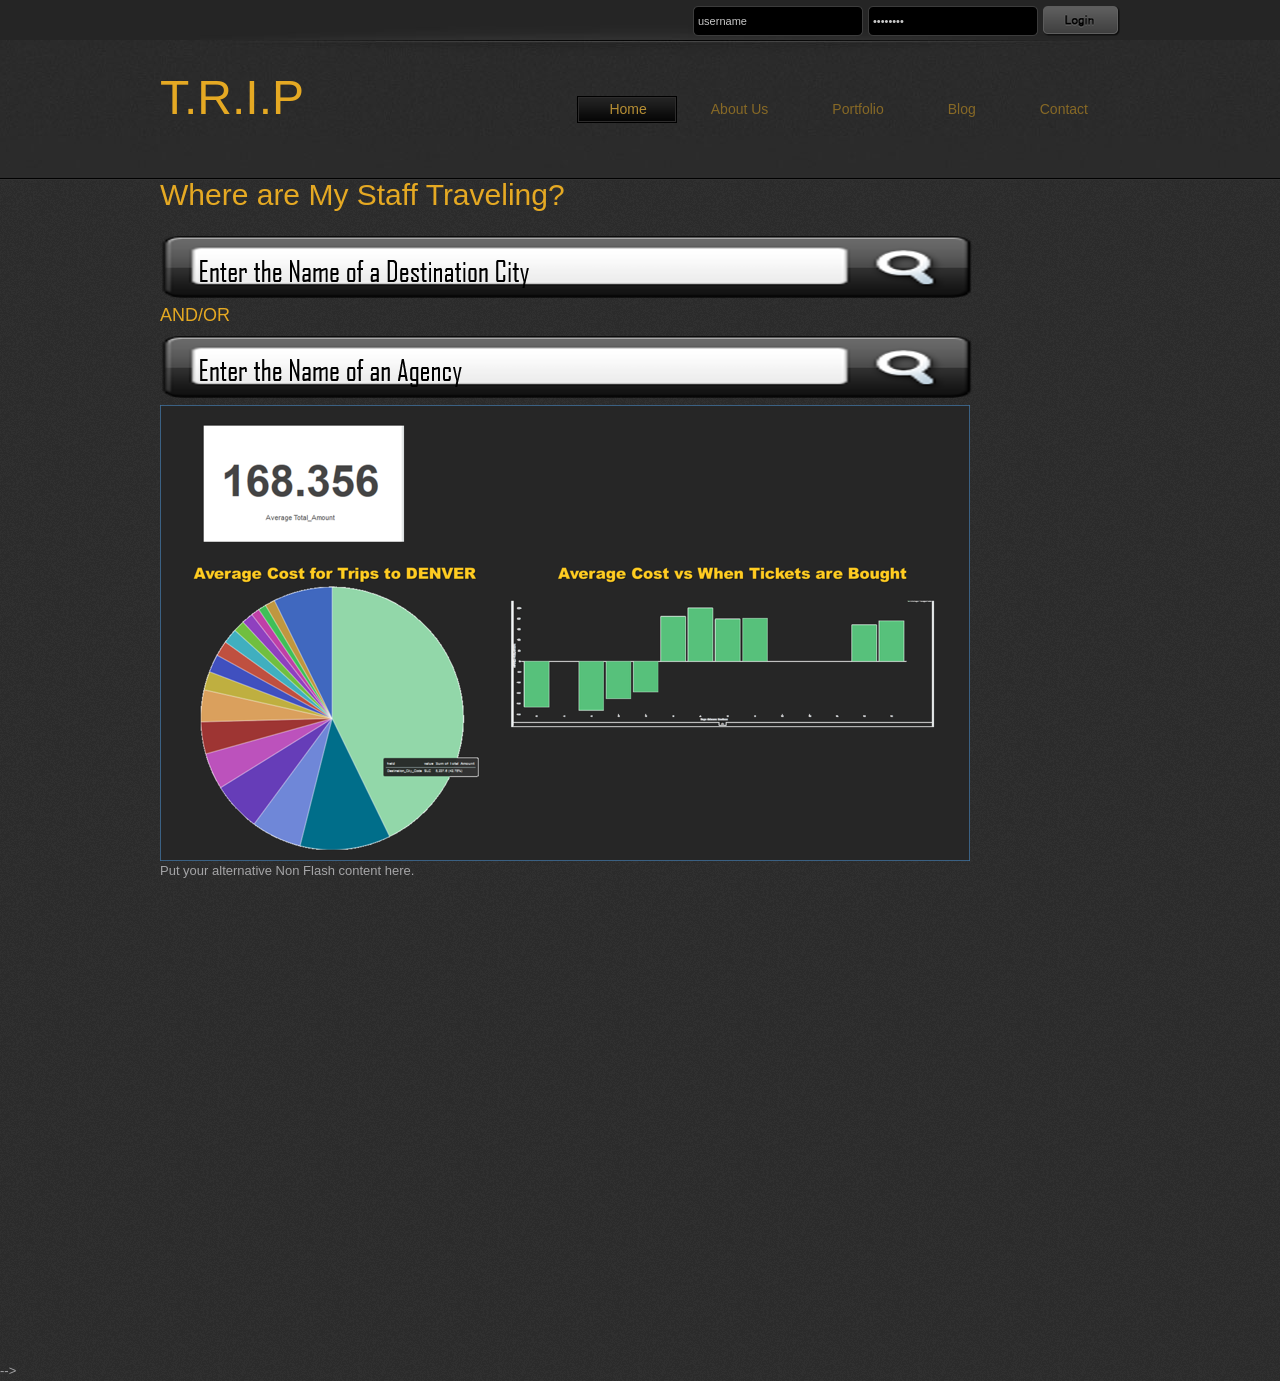
<file: 2032_gray_box/index.html>
<!DOCTYPE html PUBLIC "-//W3C//DTD XHTML 1.0 Transitional//EN" "http://www.w3.org/TR/xhtml1/DTD/xhtml1-transitional.dtd">
<html xmlns="http://www.w3.org/1999/xhtml">
<head>
<meta http-equiv="Content-Type" content="text/html; charset=utf-8" />
<title>Gray Box Theme - Free Website Template</title> 
<meta name="keywords" content="" />
<meta name="description" content="" />
<!--
Template 2032 Gray Box
http://www.tooplate.com/view/2032-gray-box
-->
<link href="tooplate_style.css" rel="stylesheet" type="text/css" />

<script language="javascript" type="text/javascript">
	function clearText(field)
	{
		if (field.defaultValue == field.value) field.value = '';
		else if (field.value == '') field.value = field.defaultValue;
	}
</script>

<script type="text/javascript" src="scripts/swfobject/swfobject.js"></script>
        
<script type="text/javascript">
  	var flashvars = {};
    flashvars.cssSource = "css/piecemaker.css";
    flashvars.xmlSource = "piecemaker.xml";
		
    var params = {};
    params.play = "true";
    params.menu = "false";
    params.scale = "showall";
    params.wmode = "transparent";
    params.allowfullscreen = "true";
    params.allowscriptaccess = "always";
    params.allownetworking = "all";
	  
    swfobject.embedSWF('piecemaker.swf', 'piecemaker', '960', '500', '10', null, flashvars,    
    params, null);
    
</script>

<link rel="stylesheet" type="text/css" href="css/ddsmoothmenu.css" />

<script type="text/javascript" src="scripts/jquery.min.js"></script>
<script type="text/javascript" src="scripts/ddsmoothmenu.js">

/***********************************************
* Smooth Navigational Menu- (c) Dynamic Drive DHTML code library (www.dynamicdrive.com)
* This notice MUST stay intact for legal use
* Visit Dynamic Drive at http://www.dynamicdrive.com/ for full source code
***********************************************/

</script>

<script type="text/javascript">

	ddsmoothmenu.init({
	mainmenuid: "tooplate_menu", //menu DIV id
	orientation: 'h', //Horizontal or vertical menu: Set to "h" or "v"
	classname: 'ddsmoothmenu', //class added to menu's outer DIV
	//customtheme: ["#1c5a80", "#18374a"],
	contentsource: "markup" //"markup" or ["container_id", "path_to_menu_file"]
	})

</script>
	
</head>

	<div id="tooplate_body_wrapper">
		<div id="tooplate_wrapper">
	
			<div id="tooplate_header">
				
				<div id="tooplate_top">
					<div id="tooplate_login">
						<form action="#" method="get">
						<input type="text" value="username" name="q" size="10" id="username" title="username" onfocus="clearText(this)" onblur="clearText(this)" class="txt_field" />
						<input type="password" value="password" name="q" size="10" id="password" title="password" onfocus="clearText(this)" onblur="clearText(this)" class="txt_field" />
						<input type="submit" name="Search" value="" alt="Search" id="searchbutton" title="Search" class="sub_btn"  />
						</form>
					</div>
				</div>
                
				<div id="site_title"><h1><a href="#">T.R.I.P</a></h1></div>
				
				<div id="tooplate_menu" class="ddsmoothmenu">
					<ul>
						<li><a href="index.html" class="selected">Home<span></span></a></li>
						
						<li><a href="about.html">About Us<span></span></a>
							<ul>
								<li><a href="#">Sub menu 1</a></li>
								<li><a href="#">Sub menu 2</a></li>
								<li><a href="#">Sub menu 3</a></li>
							</ul>
						</li>
						
						<li><a href="portfolio.html">Portfolio<span></span></a>
							<ul>
								<li><a href="#">Sub menu 1</a></li>
								<li><a href="#">Sub menu 2</a></li>
								<li><a href="#">Sub menu 3</a></li>
								<li><a href="#">Sub menu 4</a></li>
								<li><a href="#">Sub menu 5</a></li>
							</ul>
						</li>
						
						<li><a href="blog.html">Blog<span></span></a></li>
						
						<li><a href="contact.html">Contact<span></span></a></li>
					</ul>
					
					<br style="clear: left" />
				</div> <!-- end of tooplate_menu -->
			</div> <!-- end of tooplate_header -->
    

    <body>
	<div id = "test">
<body>

	<h2> Where are My Staff Traveling? </h2>
	<img src = "images/search_box.png" alt = "Search Box"/>
	<h5> AND/OR </h5>
	<img src = "images/text_box2.png" alt = "Search Box2"/>
	<div id = "body_ren" style = "postion:center">
	<img src = "images/body.png" alt = "Search Box2"/>
</div>

	</div>

			<div id="tooplate_fw">
				<div id="piecemaker">
					<p>Put your alternative Non Flash content here.</p>
				</div>
			</div>
    
			<!-- <div id="tooplate_main">
				<div class="col_fw_last">
        	
					<div class="col_allw300">
						<h2>Our Services</h2>
						
						<div class="fp_service">
							
							<div class="fp_service_box fp_c1">
								<img src="images/20_64x64.png" alt="Image" />
								<p>
									<a href="#">Donec tempor nulla</a>
									Vivamus mollis, odio ut aliquam auctor, nisi purus placerat metus.
								</p>
								
								<div class="cleaner"></div>
							</div>
							
							<div class="fp_service_box fp_c2">
								<img src="images/38_64x64.png" alt="Image" />
								<p>
									<a href="#">Class aptent sociosqu</a>
									Curabitur leo elit, ultricies ac ultrices vitae, imperdiet id arcu.
								</p>
								
								<div class="cleaner"></div>
							</div>
                    
							<div class="fp_service_box fp_c3">
								<img src="images/40_64x64.png" alt="Image" />
								<p>
									<a href="#">Fusce tempor magna</a>
									Suspendisse potenti, nulla eget velit ligula, a blandit est.
								</p>
								
								<div class="cleaner"></div>
							</div>
							
							<div class="fp_service_box fp_c4">
								<img src="images/46_64x64.png" alt="Image" />
								<p>
									<a href="#">Vestibulum nulla nisl</a>
									Ut aliquet sapien vel tortor dictum eu eleifend lorem blandit.
								</p>
								
								<div class="cleaner"></div>
							</div>
                
						</div>
						
						<div class="cleaner h20"></div>
						<a href="#" class="more float_r"></a>	
					
					</div>            
					
					<div class="col_allw300">
						<h2>Quality Work</h2>
						<img src="images/tooplate_image_01.jpg" alt="Image 01" class="image_frame" />
						<div class="cleaner h20"></div>
						<p><em>Lorem ipsum dolor sit amet, consectetur adipiscing elit. Proin vulputate scelerisque nulla eu porta.</em></p>
						<p>Gray Box is a free <a rel="nofollow" href="http://www.tooplate.com">website template</a> for everyone. You may edit and apply this template for any purpose. Credits go to <a rel="nofollow" href="http://www.photovaco.com" target="_blank">Free Photos</a> for photos and <a rel="nofollow" href="http://www.smashingmagazine.com" target="_blank">Smashing Magazine</a> for icons.</p>
						<div class="cleaner h20"></div>
						<a href="#" class="more float_r"></a>
					</div>
					
					<div class="col_allw300 col_rm">
						<h2>Our Profile</h2>
						<img src="images/tooplate_image_02.jpg" alt="Image 02" class="image_frame" />
						<div class="cleaner h20"></div>
						<p><em>Phasellus varius mi eu eros feugiat in eleifend massa imperdiet. Validate <a href="http://validator.w3.org/check?uri=referer" rel="nofollow"><strong>XHTML</strong></a> and <a href="http://jigsaw.w3.org/css-validator/check/referer" rel="nofollow"><strong>CSS</strong></a>.</em></p>
						<ul class="tooplate_list">
							<li>Dictum eu pharetra quam semper</li>
							<li>Fusce fermentum justo non libero</li>
							<li>Vehicula eget eleifend eget</li>
							<li>Id pretium risus felis at libero</li>
							<li>Quisque eu elementum massa</li>
						</ul>
						
						<div class="cleaner h20"></div>
						<a href="#" class="more float_r"></a>
					</div>
            
					<div class="cleaner"></div>
				</div>
			</div><!--end of tooplate_main-->
    
				<div class="cleaner"></div>
		
		</div><!--end of tooplate_wrapper--> -->
	</div><!--end of tooplate_body_wrapper-->
	  
</body>
</html>
</file>
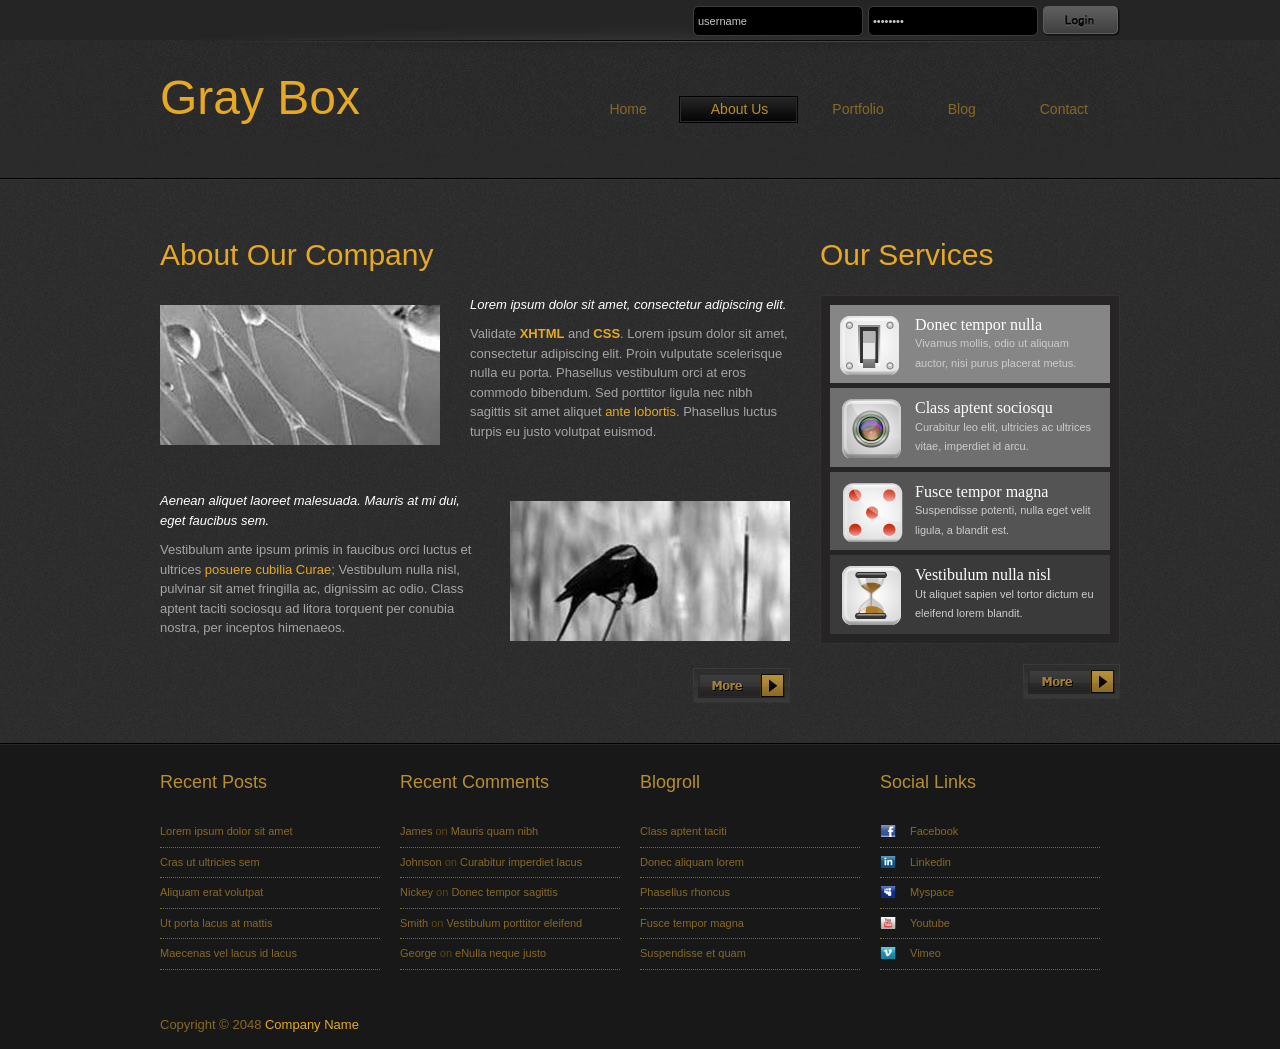
<file: 2032_gray_box/about.html>
<!DOCTYPE html PUBLIC "-//W3C//DTD XHTML 1.0 Transitional//EN" "http://www.w3.org/TR/xhtml1/DTD/xhtml1-transitional.dtd">
<html xmlns="http://www.w3.org/1999/xhtml">
<head>
<meta http-equiv="Content-Type" content="text/html; charset=utf-8" />
<title>Gray Box Theme - About Our Company</title> 
<meta name="keywords" content="" />
<meta name="description" content="" />
<!--
Template 2032 Gray Box
http://www.tooplate.com/view/2032-gray-box
-->
<link href="tooplate_style.css" rel="stylesheet" type="text/css" />

	<script language="javascript" type="text/javascript">
		function clearText(field)
		{
			if (field.defaultValue == field.value) field.value = '';
			else if (field.value == '') field.value = field.defaultValue;
		}
	</script>

<link rel="stylesheet" type="text/css" href="css/ddsmoothmenu.css" />

	<script type="text/javascript" src="scripts/jquery.min.js"></script>
	<script type="text/javascript" src="scripts/ddsmoothmenu.js">

	/***********************************************
	* Smooth Navigational Menu- (c) Dynamic Drive DHTML code library (www.dynamicdrive.com)
	* This notice MUST stay intact for legal use
	* Visit Dynamic Drive at http://www.dynamicdrive.com/ for full source code
	***********************************************/

	</script>

	<script type="text/javascript">

		ddsmoothmenu.init({
			mainmenuid: "tooplate_menu", //menu DIV id
			orientation: 'h', //Horizontal or vertical menu: Set to "h" or "v"
			classname: 'ddsmoothmenu', //class added to menu's outer DIV
			//customtheme: ["#1c5a80", "#18374a"],
			contentsource: "markup" //"markup" or ["container_id", "path_to_menu_file"]
		})

	</script>
</head>
<body>

	<div id="tooplate_body_wrapper">
		<div id="tooplate_wrapper">
			
			<div id="tooplate_header">
				
				<div id="tooplate_top">
					<div id="tooplate_login">
						
						<form action="#" method="get">
							<input type="text" value="username" name="q" size="10" id="username" title="username" onfocus="clearText(this)" onblur="clearText(this)" class="txt_field" />
							<input type="password" value="password" name="q" size="10" id="password" title="password" onfocus="clearText(this)" onblur="clearText(this)" class="txt_field" />
							<input type="submit" name="Search" value="" alt="Search" id="searchbutton" title="Search" class="sub_btn"  />
						</form>
					
					</div>
				</div>
						
				<div id="site_title"><h1><a href="#">Gray Box</a></h1></div>
				
				<div id="tooplate_menu" class="ddsmoothmenu">
					<ul>
						<li><a href="index.html">Home<span></span></a></li>
						
						<li><a href="about.html" class="selected">About Us<span></span></a>
							<ul>
								<li><a href="#">Sub menu 1</a></li>
								<li><a href="#">Sub menu 2</a></li>
								<li><a href="#">Sub menu 3</a></li>
							</ul>
						</li>
						
						<li><a href="portfolio.html">Portfolio<span></span></a>
							<ul>
								<li><a href="#">Sub menu 1</a></li>
								<li><a href="#">Sub menu 2</a></li>
								<li><a href="#">Sub menu 3</a></li>
								<li><a href="#">Sub menu 4</a></li>
								<li><a href="#">Sub menu 5</a></li>
							</ul>
					  </li>
					  
					  <li><a href="blog.html">Blog<span></span></a></li>
					  <li><a href="contact.html">Contact<span></span></a></li>
					</ul>
					
					<br style="clear: left" />
				
				</div> <!-- end of tooplate_menu -->
			</div> <!-- end of tooplate_header -->
			
			<div id="tooplate_main">
				<div class="col_fw_last">
					
					<div class="col_w300 float_r">
						 <h2>Our Services</h2>
						<div class="fp_service">
							
							<div class="fp_service_box fp_c1">
								<img src="images/20_64x64.png" alt="Image" />
								<p>
									<a href="#">Donec tempor nulla</a>
									Vivamus mollis, odio ut aliquam auctor, nisi purus placerat metus.
								</p>
								<div class="cleaner"></div>
							</div>
							
							<div class="fp_service_box fp_c2">
								<img src="images/38_64x64.png" alt="Image" />
								<p>
									<a href="#">Class aptent sociosqu</a>
									Curabitur leo elit, ultricies ac ultrices vitae, imperdiet id arcu.
								</p>
								<div class="cleaner"></div>
							</div>
							
							<div class="fp_service_box fp_c3">
								<img src="images/40_64x64.png" alt="Image" />
								<p>
									<a href="#">Fusce tempor magna</a>
									Suspendisse potenti, nulla eget velit ligula, a blandit est.
								</p>
								<div class="cleaner"></div>
							</div>
							
							<div class="fp_service_box fp_c4">
								<img src="images/46_64x64.png" alt="Image" />
								<p>
									<a href="#">Vestibulum nulla nisl</a>
									Ut aliquet sapien vel tortor dictum eu eleifend lorem blandit.
								</p>
								<div class="cleaner"></div>
							</div>
						</div>
						
						<div class="cleaner h20"></div>
						
						<a href="#" class="more float_r"></a>	
					
					</div>            
					
					<div class="col_w630 float_l">
						<h2>About Our Company</h2>
						<img src="images/tooplate_image_01.jpg" alt="Image 01" class="image_fl" />
						<p><em>Lorem ipsum dolor sit amet, consectetur adipiscing elit.</em></p>
						<p>Validate <a href="http://validator.w3.org/check?uri=referer" rel="nofollow"><strong>XHTML</strong></a> and <a href="http://jigsaw.w3.org/css-validator/check/referer" rel="nofollow"><strong>CSS</strong></a>. Lorem ipsum dolor sit amet, consectetur adipiscing elit. Proin vulputate scelerisque nulla eu porta. Phasellus vestibulum orci at eros commodo bibendum. Sed porttitor ligula nec nibh sagittis sit amet aliquet <a href="#">ante lobortis</a>. Phasellus luctus turpis eu justo volutpat euismod.</p>
						<div class="cleaner h40"></div>
						<img src="images/tooplate_image_02.jpg" alt="Image 02" class="image_fr" />
						<p><em>Aenean aliquet laoreet malesuada. Mauris at mi dui, eget faucibus sem.</em></p>
						<p> Vestibulum ante ipsum primis in faucibus orci luctus et ultrices<a href="#"> posuere cubilia Curae</a>; Vestibulum nulla nisl, pulvinar sit amet fringilla ac, dignissim ac odio. Class aptent taciti sociosqu ad litora torquent per conubia nostra, per inceptos himenaeos.</p>
						<div class="cleaner h20"></div>
						<a href="#" class="more float_r"></a>
					</div>
					
					<div class="cleaner"></div>
				</div>
			</div><!--end of tooplate_main-->
			
			<div class="cleaner"></div>
		
		</div><!--end of tooplate_wrapper-->
	</div><!--end of tooplate_body_wrapper-->
	<div id="tooplate_footer_wrapper">
		<div id="tooplate_footer">
		
			<div class="col_w240">
				<h5>Recent Posts</h5>
				<ul class="footer_link">
					<li><a href="#">Lorem ipsum dolor sit amet</a></li>
					<li><a href="#">Cras ut ultricies sem</a></li>
					<li><a href="#">Aliquam erat volutpat</a></li>
					<li><a href="#">Ut porta lacus at mattis</a></li>
					<li><a href="#">Maecenas vel lacus id lacus</a></li>
				</ul>
			</div>
			
			<div class="col_w240">
				<h5>Recent Comments</h5>
				<ul class="footer_link">
					<li><a href="#">James</a> on <a href="#">Mauris quam nibh</a></li>
					<li><a href="#">Johnson</a> on <a href="#">Curabitur imperdiet lacus</a></li>
					<li><a href="#">Nickey</a> on <a href="#">Donec tempor sagittis</a></li>
					<li><a href="#">Smith</a> on <a href="#">Vestibulum porttitor eleifend</a></li>
					<li><a href="#">George</a> on <a href="#">eNulla neque justo</a></li>
				</ul>
			</div>
			
			<div class="col_w240">
				<h5>Blogroll</h5>
				<ul class="footer_link">
					<li><a href="#">Class aptent taciti</a></li>
					<li><a href="#">Donec aliquam lorem</a></li>
					<li><a href="#">Phasellus rhoncus</a></li>
					<li><a href="#">Fusce tempor magna</a></li>
					<li><a href="#">Suspendisse et quam</a></li>
				</ul>
			</div>
			
			<div class="col_w240">
				<h5>Social Links</h5>
				<ul class="footer_link">
					<li><a href="#" class="facebook social">Facebook</a></li>
					<li><a href="#" class="linkedin social">Linkedin</a></li>
					<li><a href="#" class="myspace social">Myspace</a></li>
					<li><a href="#" class="youtube social">Youtube</a></li>
					<li><a href="#" class="vimeo social">Vimeo</a></li>
				</ul>
			</div>
			
			<div class="cleaner h40"></div>
				Copyright © 2048 <a href="#">Company Name</a>
			<div class="cleaner"></div><!--end of tooplate_footer-->
		
		</div>
	</div> 
</body>
</html>
</file>
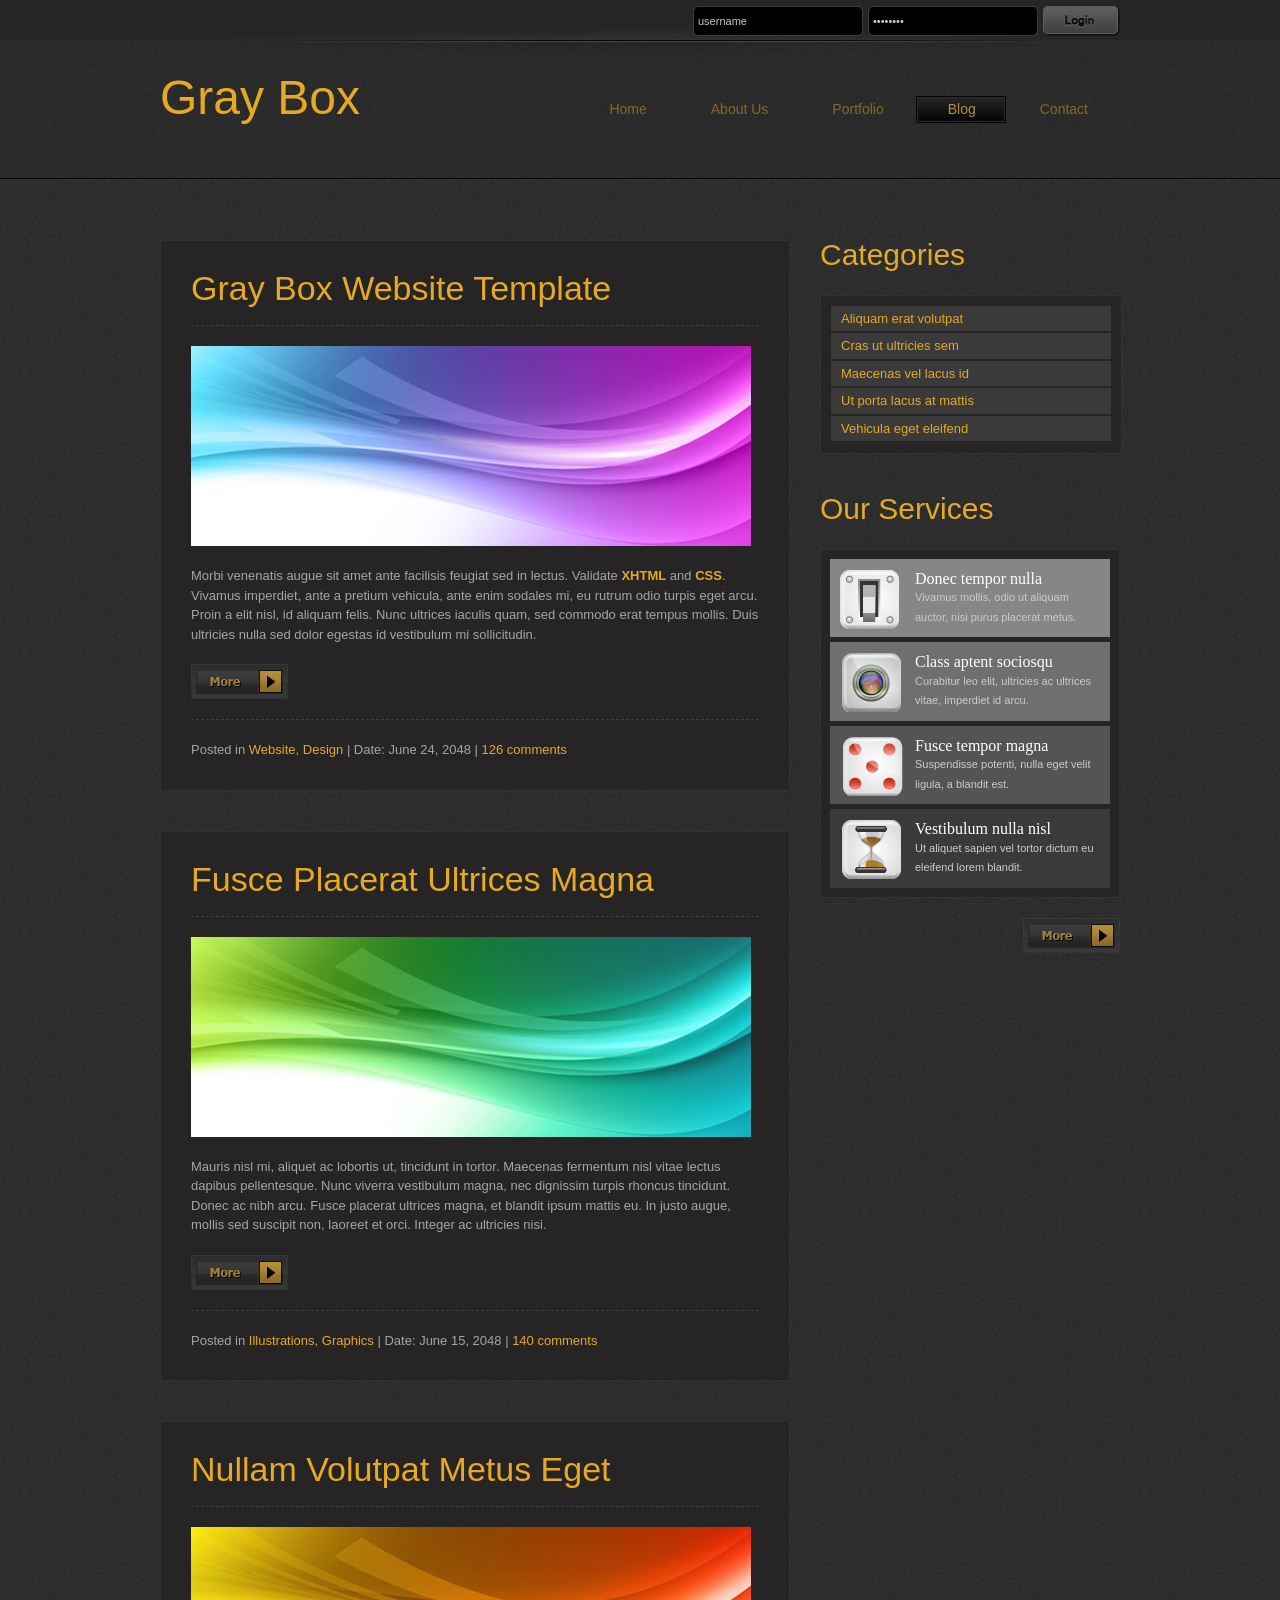
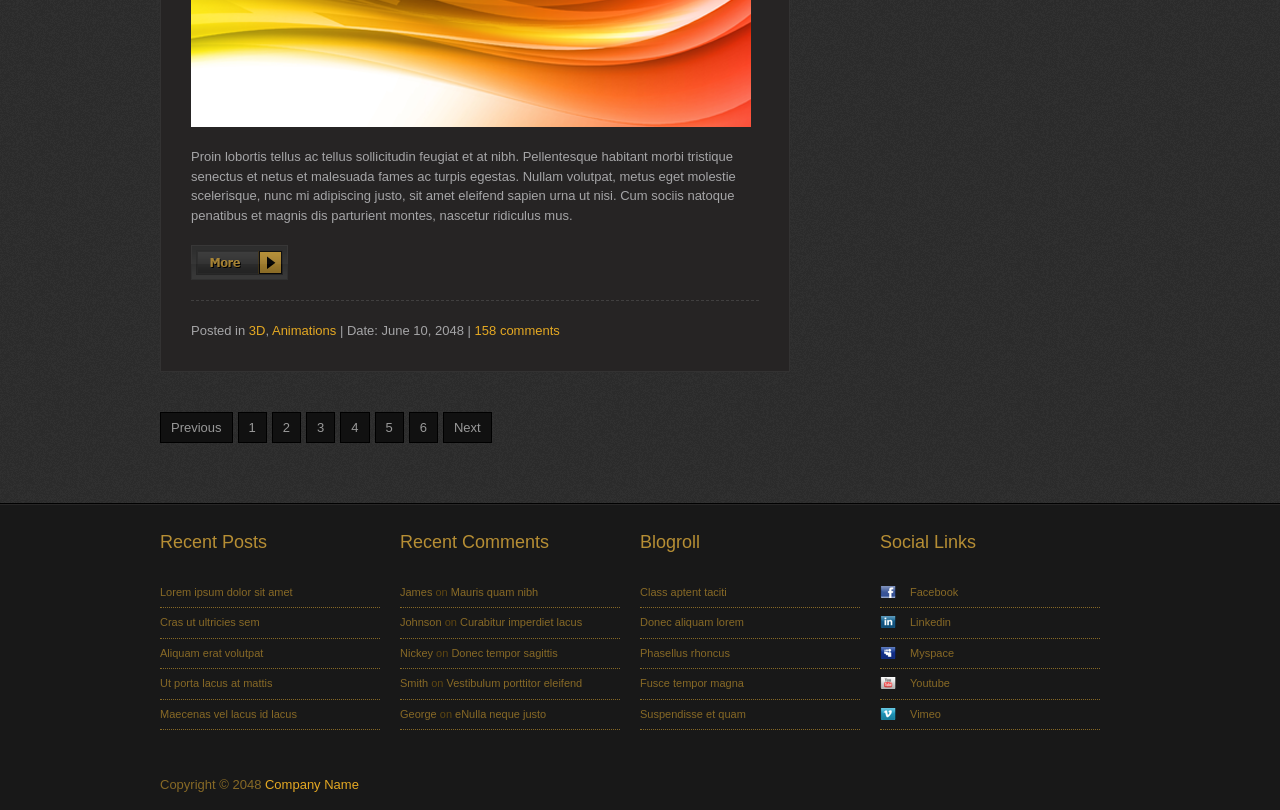
<file: 2032_gray_box/blog.html>
<!DOCTYPE html PUBLIC "-//W3C//DTD XHTML 1.0 Transitional//EN" "http://www.w3.org/TR/xhtml1/DTD/xhtml1-transitional.dtd">
<html xmlns="http://www.w3.org/1999/xhtml">
<head>
<meta http-equiv="Content-Type" content="text/html; charset=utf-8" />
<title>Gray Box Theme - Blog Page</title> 
<meta name="keywords" content="" />
<meta name="description" content="" />
<!--
Template 2032 Gray Box
http://www.tooplate.com/view/2032-gray-box
-->
<link href="tooplate_style.css" rel="stylesheet" type="text/css" />

	<script language="javascript" type="text/javascript">
		function clearText(field)
		{
			if (field.defaultValue == field.value) field.value = '';
			else if (field.value == '') field.value = field.defaultValue;
		}
	</script>

<link rel="stylesheet" type="text/css" href="css/ddsmoothmenu.css" />

	<script type="text/javascript" src="scripts/jquery.min.js"></script>
	<script type="text/javascript" src="scripts/ddsmoothmenu.js">

/***********************************************
* Smooth Navigational Menu- (c) Dynamic Drive DHTML code library (www.dynamicdrive.com)
* This notice MUST stay intact for legal use
* Visit Dynamic Drive at http://www.dynamicdrive.com/ for full source code
***********************************************/

	</script>

	<script type="text/javascript">

		ddsmoothmenu.init({
			mainmenuid: "tooplate_menu", //menu DIV id
			orientation: 'h', //Horizontal or vertical menu: Set to "h" or "v"
			classname: 'ddsmoothmenu', //class added to menu's outer DIV
			//customtheme: ["#1c5a80", "#18374a"],
			contentsource: "markup" //"markup" or ["container_id", "path_to_menu_file"]
		})

	</script>
</head>
<body>

	<div id="tooplate_body_wrapper">
		<div id="tooplate_wrapper">
			
			<div id="tooplate_header">
				<div id="tooplate_top">
					<div id="tooplate_login">
						<form action="#" method="get">
						  <input type="text" value="username" name="q" size="10" id="username" title="username" onfocus="clearText(this)" onblur="clearText(this)" class="txt_field" />
						  <input type="password" value="password" name="q" size="10" id="password" title="password" onfocus="clearText(this)" onblur="clearText(this)" class="txt_field" />
						  <input type="submit" name="Search" value="" alt="Search" id="searchbutton" title="Search" class="sub_btn"  />
						</form>
					</div>
				</div>
						
				<div id="site_title"><h1><a href="#">Gray Box</a></h1></div>
                
				<div id="tooplate_menu" class="ddsmoothmenu">
					<ul>
						<li><a href="index.html">Home<span></span></a></li>
						
						<li><a href="about.html">About Us<span></span></a>
							<ul>
								<li><a href="#">Sub menu 1</a></li>
								<li><a href="#">Sub menu 2</a></li>
								<li><a href="#">Sub menu 3</a></li>
						  </ul>
						</li>
						
						<li><a href="portfolio.html">Portfolio<span></span></a>
							<ul>
								<li><a href="#">Sub menu 1</a></li>
								<li><a href="#">Sub menu 2</a></li>
								<li><a href="#">Sub menu 3</a></li>
								<li><a href="#">Sub menu 4</a></li>
								<li><a href="#">Sub menu 5</a></li>
							</ul>
						</li>
						
						<li><a href="blog.html" class="selected">Blog<span></span></a></li>
						
						<li><a href="contact.html">Contact<span></span></a></li>
					</ul>
					<br style="clear: left" />
				</div> <!-- end of tooplate_menu -->
			</div> <!-- end of tooplate_header -->
			
			<div id="tooplate_main">
				<div class="col_fw_last">
					
					<div id="content">
						
						<div class="post_box">
							<h2>Gray Box Website Template</h2>
							<img src="images/tooplate_image_06.png"  alt="Image 06" />
							<p>Morbi venenatis augue sit amet ante facilisis feugiat sed in lectus. Validate <a href="http://validator.w3.org/check?uri=referer" rel="nofollow"><strong>XHTML</strong></a> and <a href="http://jigsaw.w3.org/css-validator/check/referer" rel="nofollow"><strong>CSS</strong></a>. Vivamus imperdiet, ante a pretium vehicula, ante enim sodales mi, eu rutrum odio turpis eget arcu. Proin a elit nisl, id aliquam felis. Nunc ultrices iaculis quam, sed commodo erat tempus mollis. Duis ultricies nulla sed dolor egestas id vestibulum mi sollicitudin.</p>
								<a href="blog_post.html" class="more"></a>
							
							<div class="post_meta">
								<span class="cat">Posted in <a href="#">Website</a>, <a href="#">Design</a></span> | Date: June 24, 2048 | <a href="#">126 comments</a>							</div>
							
							<div class="cleaner"></div>
						</div>
						
						<div class="post_box">
							<h2>Fusce Placerat Ultrices Magna</h2>
							<img src="images/tooplate_image_07.png"  alt="Image 07" />
							<p>Mauris nisl mi, aliquet ac lobortis ut, tincidunt in tortor. Maecenas fermentum nisl vitae lectus dapibus pellentesque. Nunc viverra vestibulum magna, nec dignissim turpis rhoncus tincidunt. Donec ac nibh arcu. Fusce placerat ultrices magna, et blandit ipsum mattis eu. In justo augue, mollis sed suscipit non, laoreet et orci. Integer ac ultricies nisi.</p>
								<a href="blog_post.html" class="more"></a>
							
							<div class="post_meta">
								<span class="cat">Posted in <a href="#">Illustrations</a>, <a href="#">Graphics</a></span> | Date: June 15, 2048 | <a href="#">140 comments</a>
							</div>
							
							<div class="cleaner"></div>
						</div>
						
						<div class="post_box">
							<h2>Nullam Volutpat Metus Eget</h2>
							<img src="images/tooplate_image_08.png"  alt="Image 08" />
							<p> Proin lobortis tellus ac tellus sollicitudin feugiat et at nibh. Pellentesque habitant morbi tristique senectus et netus et malesuada fames ac turpis egestas. Nullam volutpat, metus eget molestie scelerisque, nunc mi adipiscing justo, sit amet eleifend sapien urna ut nisi. Cum sociis natoque penatibus et magnis dis parturient montes, nascetur ridiculus mus.</p>
								<a href="blog_post.html" class="more"></a>
							
							<div class="post_meta">
								<span class="cat">Posted in <a href="#">3D</a>, <a href="#">Animations</a></span> | Date: June 10, 2048 | <a href="#">158 comments</a>
							</div>
							
							<div class="cleaner"></div>
						</div>
						<div class="tooplate_paging">
							<ul>
								<li><a href="#" target="_parent">Previous</a></li>
								<li><a href="#" target="_parent">1</a></li>
								<li><a href="#" target="_parent">2</a></li>
								<li><a href="#" target="_parent">3</a></li>
								<li><a href="#" target="_parent">4</a></li>
								<li><a href="#" target="_parent">5</a></li>
								<li><a href="#" target="_parent">6</a></li>
								<li><a href="#" target="_parent">Next</a></li>
							</ul>
							
							<div class="cleaner"></div>
						</div>
					
					</div>
					
					<div id="sidebar">
						<h2>Categories</h2>
						
						<div class="sidebar_box">
							<ul class="sb_link">
								<li><a href="#">Aliquam erat volutpat</a></li>
								<li><a href="#">Cras ut ultricies sem</a></li>
								<li><a href="#">Maecenas vel lacus id</a></li>
								<li><a href="#">Ut porta lacus at mattis</a></li>
								<li><a href="#">Vehicula eget eleifend</a></li>
							</ul>
						</div>
						
						<h2>Our Services</h2>
						
						<div class="fp_service">
							
							<div class="fp_service_box fp_c1">
								<img src="images/20_64x64.png" alt="Image" />
								<p>
									<a href="#">Donec tempor nulla</a>
									Vivamus mollis, odio ut aliquam auctor, nisi purus placerat metus.
								</p>
								<div class="cleaner"></div>
							</div>
							
							<div class="fp_service_box fp_c2">
								<img src="images/38_64x64.png" alt="Image" />
								<p>
									<a href="#">Class aptent sociosqu</a>
									Curabitur leo elit, ultricies ac ultrices vitae, imperdiet id arcu.
								</p>
								<div class="cleaner"></div>
							</div>
							
							<div class="fp_service_box fp_c3">
								<img src="images/40_64x64.png" alt="Image" />
								<p>
									<a href="#">Fusce tempor magna</a>
									Suspendisse potenti, nulla eget velit ligula, a blandit est.
								</p>
								<div class="cleaner"></div>
							</div>
							
							<div class="fp_service_box fp_c4">
								<img src="images/46_64x64.png" alt="Image" />
								<p>
									<a href="#">Vestibulum nulla nisl</a>
									Ut aliquet sapien vel tortor dictum eu eleifend lorem blandit.
								</p>
								<div class="cleaner"></div>
							</div>
						
						</div>
						
						<div class="cleaner h20"></div>
							<a href="#" class="more float_r"></a>	
					
					</div>   
					
					<div class="cleaner"></div>
				</div>
				
			</div><!--end of tooplate_main-->
			
			<div class="cleaner"></div>
		
		</div><!--end of tooplate_wrapper-->
	</div><!--end of tooplate_body_wrapper-->

	<div id="tooplate_footer_wrapper">
		<div id="tooplate_footer">
		
			<div class="col_w240">
				<h5>Recent Posts</h5>
				<ul class="footer_link">
					<li><a href="#">Lorem ipsum dolor sit amet</a></li>
					<li><a href="#">Cras ut ultricies sem</a></li>
					<li><a href="#">Aliquam erat volutpat</a></li>
					<li><a href="#">Ut porta lacus at mattis</a></li>
					<li><a href="#">Maecenas vel lacus id lacus</a></li>
				</ul>
			</div>
			
			<div class="col_w240">
				<h5>Recent Comments</h5>
				<ul class="footer_link">
					<li><a href="#">James</a> on <a href="#">Mauris quam nibh</a></li>
					<li><a href="#">Johnson</a> on <a href="#">Curabitur imperdiet lacus</a></li>
					<li><a href="#">Nickey</a> on <a href="#">Donec tempor sagittis</a></li>
					<li><a href="#">Smith</a> on <a href="#">Vestibulum porttitor eleifend</a></li>
					<li><a href="#">George</a> on <a href="#">eNulla neque justo</a></li>
				</ul>
			</div>
			
			<div class="col_w240">
				<h5>Blogroll</h5>
				<ul class="footer_link">
					<li><a href="#">Class aptent taciti</a></li>
					<li><a href="#">Donec aliquam lorem</a></li>
					<li><a href="#">Phasellus rhoncus</a></li>
					<li><a href="#">Fusce tempor magna</a></li>
					<li><a href="#">Suspendisse et quam</a></li>
				</ul>
			</div>
			
			<div class="col_w240">
				<h5>Social Links</h5>
				<ul class="footer_link">
					<li><a href="#" class="facebook social">Facebook</a></li>
					<li><a href="#" class="linkedin social">Linkedin</a></li>
					<li><a href="#" class="myspace social">Myspace</a></li>
					<li><a href="#" class="youtube social">Youtube</a></li>
					<li><a href="#" class="vimeo social">Vimeo</a></li>
				</ul>
			</div>
			
			<div class="cleaner h40"></div>
				Copyright © 2048 <a href="#">Company Name</a>
			<div class="cleaner"></div>
		
		</div><!--end of tooplate_footer-->
	</div><!--end of tooplate_footer_wrapper--> 
  
</body>
</html>
</file>
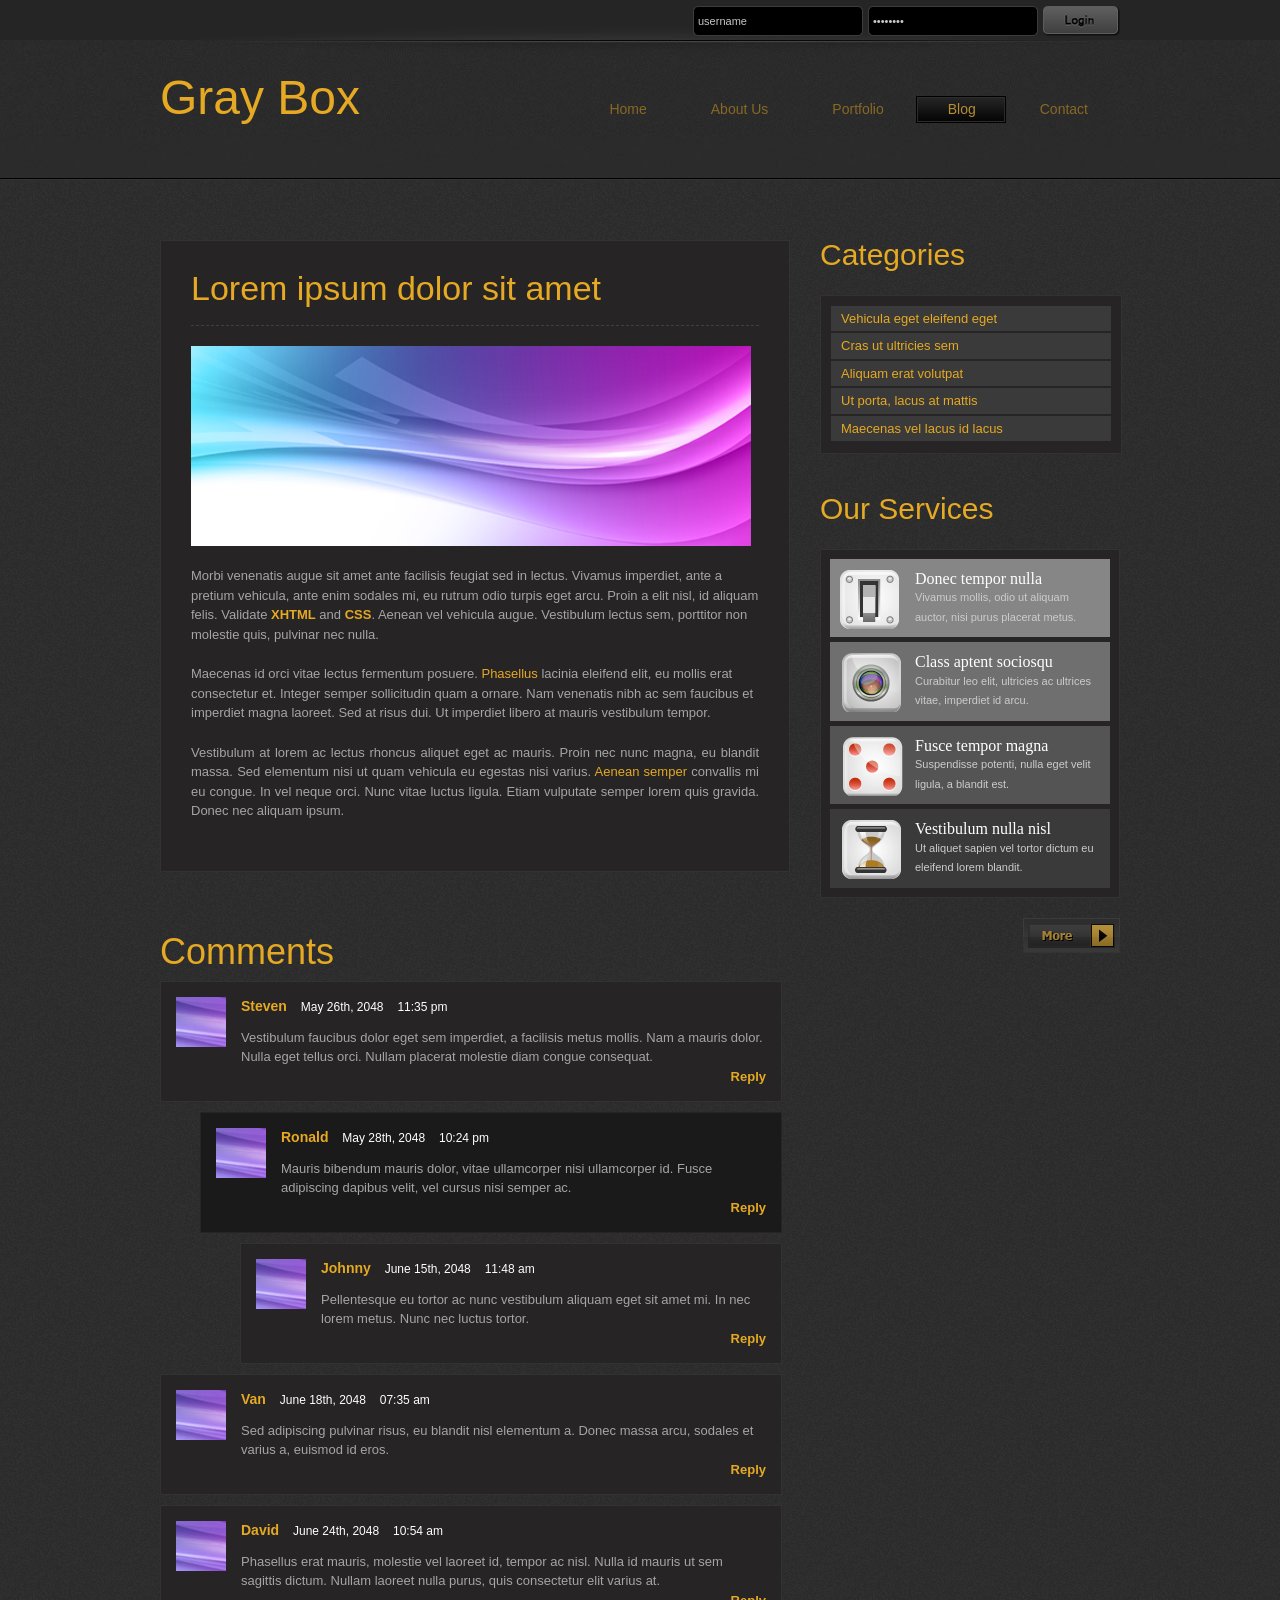
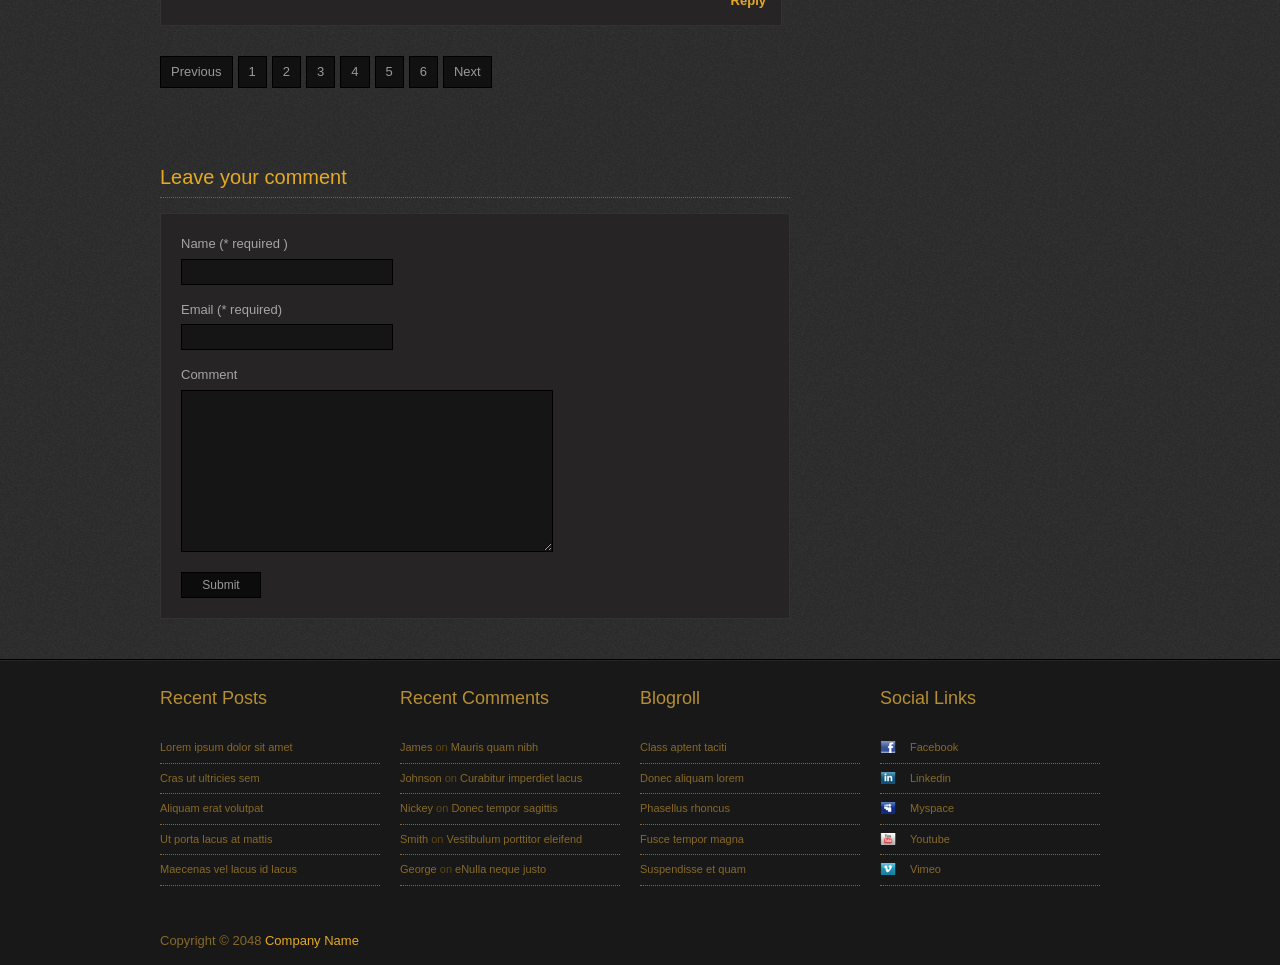
<file: 2032_gray_box/blog_post.html>
<!DOCTYPE html PUBLIC "-//W3C//DTD XHTML 1.0 Transitional//EN" "http://www.w3.org/TR/xhtml1/DTD/xhtml1-transitional.dtd">
<html xmlns="http://www.w3.org/1999/xhtml">
<head>
<meta http-equiv="Content-Type" content="text/html; charset=utf-8" />
<title>Gray Box Theme - Blog Post Page</title> 
<meta name="keywords" content="" />
<meta name="description" content="" />
<!--
Template 2032 Gray Box
http://www.tooplate.com/view/2032-gray-box
-->
<link href="tooplate_style.css" rel="stylesheet" type="text/css" />

	<script language="javascript" type="text/javascript">
		function clearText(field)
		{
			if (field.defaultValue == field.value) field.value = '';
			else if (field.value == '') field.value = field.defaultValue;
		}
	</script>

<link rel="stylesheet" type="text/css" href="css/ddsmoothmenu.css" />

	<script type="text/javascript" src="scripts/jquery.min.js"></script>
	<script type="text/javascript" src="scripts/ddsmoothmenu.js">

	/***********************************************
	* Smooth Navigational Menu- (c) Dynamic Drive DHTML code library (www.dynamicdrive.com)
	* This notice MUST stay intact for legal use
	* Visit Dynamic Drive at http://www.dynamicdrive.com/ for full source code
	***********************************************/

	</script>

	<script type="text/javascript">

		ddsmoothmenu.init({
			mainmenuid: "tooplate_menu", //menu DIV id
			orientation: 'h', //Horizontal or vertical menu: Set to "h" or "v"
			classname: 'ddsmoothmenu', //class added to menu's outer DIV
			//customtheme: ["#1c5a80", "#18374a"],
			contentsource: "markup" //"markup" or ["container_id", "path_to_menu_file"]
		})

	</script>

</head>
<body>

	<div id="tooplate_body_wrapper">
		<div id="tooplate_wrapper">
			
			<div id="tooplate_header">
				<div id="tooplate_top">
					<div id="tooplate_login">
						<form action="#" method="get">
						  <input type="text" value="username" name="q" size="10" id="username" title="username" onfocus="clearText(this)" onblur="clearText(this)" class="txt_field" />
						  <input type="password" value="password" name="q" size="10" id="password" title="password" onfocus="clearText(this)" onblur="clearText(this)" class="txt_field" />
						  <input type="submit" name="Search" value="" alt="Search" id="searchbutton" title="Search" class="sub_btn"  />
						</form>
					</div>
				</div>
						
				<div id="site_title"><h1><a href="#">Gray Box</a></h1></div>
                
				<div id="tooplate_menu" class="ddsmoothmenu">
					<ul>
					  <li><a href="index.html">Home<span></span></a></li>
				  <li><a href="about.html">About Us<span></span></a>
							<ul>
								<li><a href="#">Sub menu 1</a></li>
								<li><a href="#">Sub menu 2</a></li>
								<li><a href="#">Sub menu 3</a></li>
						  	</ul>
					  </li>
				  <li><a href="portfolio.html">Portfolio<span></span></a>
							<ul>
								<li><a href="#">Sub menu 1</a></li>
								<li><a href="#">Sub menu 2</a></li>
								<li><a href="#">Sub menu 3</a></li>
								<li><a href="#">Sub menu 4</a></li>
								<li><a href="#">Sub menu 5</a></li>
						  </ul>
					  </li>
					  <li><a href="blog.html" class="selected">Blog<span></span></a></li>
					  <li><a href="contact.html">Contact<span></span></a></li>
					</ul>
					<br style="clear: left" />
				</div> <!-- end of tooplate_menu -->
			</div> <!-- end of tooplate_header -->
			
			<div id="tooplate_main">
				<div class="col_fw_last">
					
					<div id="content">
						
						<div class="post_box">
							<h2>Lorem ipsum dolor sit amet</h2>
							<img src="images/tooplate_image_06.png"  alt="Image 06" />
							<p>Morbi venenatis augue sit amet ante facilisis feugiat sed in lectus. Vivamus imperdiet, ante a pretium vehicula, ante enim sodales mi, eu rutrum odio turpis eget arcu. Proin a elit nisl, id aliquam felis. Validate <a href="http://validator.w3.org/check?uri=referer" rel="nofollow"><strong>XHTML</strong></a> and <a href="http://jigsaw.w3.org/css-validator/check/referer" rel="nofollow"><strong>CSS</strong></a>. Aenean vel vehicula augue. Vestibulum lectus sem, porttitor non molestie quis, pulvinar nec nulla. </p>
						  <p>Maecenas id orci vitae lectus fermentum posuere. <a href="#">Phasellus</a> lacinia eleifend elit, eu mollis erat consectetur et. Integer semper sollicitudin quam a ornare. Nam venenatis nibh ac sem faucibus et imperdiet magna laoreet. Sed at risus dui. Ut imperdiet libero at mauris vestibulum tempor. </p>
<p align="justify">Vestibulum at lorem ac lectus rhoncus aliquet eget ac mauris. Proin nec nunc magna, eu blandit massa. Sed elementum nisi ut quam vehicula eu egestas nisi varius. <a href="#">Aenean semper</a> convallis mi eu congue. In vel neque orci. Nunc vitae luctus ligula. Etiam vulputate semper lorem quis gravida. Donec nec aliquam ipsum.</p>
<div class="cleaner"></div>
						</div>
						
						<div class="cleaner h30"></div>
						<h3>Comments</h3>
								
						<div id="comment_section">
							<ol class="comments first_level">
								
								<li>
									<div class="comment_box commentbox1">
											
										<div class="gravatar">
											<img src="images/avator.jpg" alt="Image" />
										</div>
										
										<div class="comment_text">
											<div class="comment_author">Steven <span class="date">May 26th, 2048</span> <span class="time">11:35 pm</span></div>
											<p>Vestibulum faucibus dolor eget sem imperdiet, a facilisis metus mollis. Nam a mauris dolor. Nulla eget tellus orci. Nullam placerat molestie diam congue consequat.</p>
										  <div class="reply"><a href="#">Reply</a></div>
										</div>
										<div class="cleaner"></div>
									</div>                        
									
								</li>
								
								<li>
								
								
										<ol class="comments">
									
											<li>
												<div class="comment_box commentbox2">
												
												<div class="gravatar">
												<img src="images/avator.jpg" alt="Image" />
												</div>
												<div class="comment_text">
												<div class="comment_author">Ronald <span class="date">May 28th, 2048</span> <span class="time">10:24 pm</span></div>
												<p>Mauris bibendum mauris dolor, vitae ullamcorper nisi ullamcorper id. Fusce adipiscing dapibus velit, vel cursus nisi semper ac.</p>
												<div class="reply"><a href="#">Reply</a></div>
												</div>
												
												<div class="cleaner"></div>
												</div>                        
											
											
											</li>
											
											<li>
											
									
												<ol class="comments">
											
													<li>
														<div class="comment_box commentbox1">
														
															<div class="gravatar">
																<img src="images/avator.jpg" alt="Image" />
															</div>
															
															<div class="comment_text">
																<div class="comment_author">Johnny <span class="date">June 15th, 2048</span> <span class="time">11:48 am</span></div>
																<p>Pellentesque eu tortor ac nunc vestibulum aliquam eget sit amet mi. In nec lorem metus. Nunc nec luctus tortor.</p>
															  <div class="reply"><a href="#">Reply</a></div>
															</div>
															
															<div class="cleaner"></div>
														</div>                        
													</li>
											
												</ol>

											</li>
										</ol>
										
								</li>
								
								<li>
									<div class="comment_box commentbox1">
											
											 
										<div class="gravatar">
											<img src="images/avator.jpg" alt="Image" />
										</div>
										
										<div class="comment_text">
											<div class="comment_author">Van <span class="date">June 18th, 2048</span> <span class="time">07:35 am</span></div>
											<p>Sed adipiscing pulvinar risus, eu blandit nisl elementum a. Donec massa arcu, sodales et varius a, euismod id eros.</p>
										  <div class="reply"><a href="#">Reply</a></div>
										</div>
										
										<div class="cleaner"></div>
									</div>                        
								</li>
								
								<li>
									<div class="comment_box commentbox1">
											
										<div class="gravatar">
											<img src="images/avator.jpg" alt="Image" />
										</div>
										
										<div class="comment_text">
											<div class="comment_author">David <span class="date">June 24th, 2048</span> <span class="time">10:54 am</span></div>
											<p>Phasellus erat mauris, molestie vel laoreet id, tempor ac nisl. Nulla id mauris ut sem sagittis dictum. Nullam laoreet nulla purus, quis consectetur elit varius at. </p>
										  <div class="reply"><a href="#">Reply</a></div>
										</div>
										
										<div class="cleaner"></div>
									</div>                        
								</li>
								
							</ol>
							
							<div class="cleaner h20"></div>    
							
							<div class="tooplate_paging">
								<ul>
									<li><a href="#" target="_parent">Previous</a></li>
									<li><a href="#" target="_parent">1</a></li>
									<li><a href="#" target="_parent">2</a></li>
									<li><a href="#" target="_parent">3</a></li>
									<li><a href="#" target="_parent">4</a></li>
									<li><a href="#" target="_parent">5</a></li>
									<li><a href="#" target="_parent">6</a></li>
									<li><a href="#" target="_parent">Next</a></li>
								</ul>
							
								<div class="cleaner"></div>
							
							</div>    
							
						</div>
						
						<div class="cleaner h20"></div>
						
						<div id="comment_form">
							<h3>Leave your comment</h3>
							
							<form action="#" method="get"> 
								<div class="form_row"> 
									<label>Name (* required )</label><br /> 
									<input type="text" name="name" /> 
								</div> 
								<div class="form_row"> 
									<label>Email  (* required)</label><br /> 
									<input type="text" name="name" /> 
								</div> 
								<div class="form_row"> 
									<label>Comment</label><br /> 
									<textarea  name="comment" rows="" cols=""></textarea> 
								</div> 
								<input type="submit" name="Submit" value="Submit" class="submit_btn" /> 
							</form> 
							
						</div>
					
					</div>
					
					<div id="sidebar">
						
						<h2>Categories</h2>
						<div class="sidebar_box">
							<ul class="sb_link">
								<li><a href="#">Vehicula eget eleifend eget</a></li>
								<li><a href="#">Cras ut ultricies sem</a></li>
								<li><a href="#">Aliquam erat volutpat</a></li>
								<li><a href="#">Ut porta, lacus at mattis</a></li>
								<li><a href="#">Maecenas vel lacus id lacus</a></li>
							</ul>
						</div>
						
						<h2>Our Services</h2>
						<div class="fp_service">
							
							<div class="fp_service_box fp_c1">
								<img src="images/20_64x64.png" alt="Image" />
								<p>
									<a href="#">Donec tempor nulla</a>
									Vivamus mollis, odio ut aliquam auctor, nisi purus placerat metus.
								</p>
								<div class="cleaner"></div>
							</div>
							
							<div class="fp_service_box fp_c2">
								<img src="images/38_64x64.png" alt="Image" />
								<p>
									<a href="#">Class aptent sociosqu</a>
									Curabitur leo elit, ultricies ac ultrices vitae, imperdiet id arcu.
								</p>
								<div class="cleaner"></div>
							</div>
							
							<div class="fp_service_box fp_c3">
								<img src="images/40_64x64.png" alt="Image" />
								<p>
									<a href="#">Fusce tempor magna</a>
									Suspendisse potenti, nulla eget velit ligula, a blandit est.
								</p>
								<div class="cleaner"></div>
							</div>
							
							<div class="fp_service_box fp_c4">
								<img src="images/46_64x64.png" alt="Image" />
								<p>
									<a href="#">Vestibulum nulla nisl</a>
									Ut aliquet sapien vel tortor dictum eu eleifend lorem blandit.
								</p>
								<div class="cleaner"></div>
							</div>
						</div>
						
						<div class="cleaner h20"></div>
						
						<a href="#" class="more float_r"></a>	
					</div>   
					
					<div class="cleaner"></div>
				
				</div>
				
			</div><!--end of tooplate_main-->
			
			<div class="cleaner"></div>
		
		</div><!--end of tooplate_wrapper-->
	</div><!--end of tooplate_body_wrapper-->

	<div id="tooplate_footer_wrapper">
		<div id="tooplate_footer">
		
			<div class="col_w240">
				<h5>Recent Posts</h5>
				<ul class="footer_link">
					<li><a href="#">Lorem ipsum dolor sit amet</a></li>
					<li><a href="#">Cras ut ultricies sem</a></li>
					<li><a href="#">Aliquam erat volutpat</a></li>
					<li><a href="#">Ut porta lacus at mattis</a></li>
					<li><a href="#">Maecenas vel lacus id lacus</a></li>
				</ul>
			</div>
			
			<div class="col_w240">
				<h5>Recent Comments</h5>
				<ul class="footer_link">
					<li><a href="#">James</a> on <a href="#">Mauris quam nibh</a></li>
					<li><a href="#">Johnson</a> on <a href="#">Curabitur imperdiet lacus</a></li>
					<li><a href="#">Nickey</a> on <a href="#">Donec tempor sagittis</a></li>
					<li><a href="#">Smith</a> on <a href="#">Vestibulum porttitor eleifend</a></li>
					<li><a href="#">George</a> on <a href="#">eNulla neque justo</a></li>
				</ul>
			</div>
			
			<div class="col_w240">
				<h5>Blogroll</h5>
				<ul class="footer_link">
					<li><a href="#">Class aptent taciti</a></li>
					<li><a href="#">Donec aliquam lorem</a></li>
					<li><a href="#">Phasellus rhoncus</a></li>
					<li><a href="#">Fusce tempor magna</a></li>
					<li><a href="#">Suspendisse et quam</a></li>
				</ul>
			</div>
			
			<div class="col_w240">
				<h5>Social Links</h5>
				<ul class="footer_link">
					<li><a href="#" class="facebook social">Facebook</a></li>
					<li><a href="#" class="linkedin social">Linkedin</a></li>
					<li><a href="#" class="myspace social">Myspace</a></li>
					<li><a href="#" class="youtube social">Youtube</a></li>
					<li><a href="#" class="vimeo social">Vimeo</a></li>
				</ul>
			</div>
			
			<div class="cleaner h40"></div>
				Copyright © 2048 <a href="#">Company Name</a>
			<div class="cleaner"></div>
		
		</div><!--end of tooplate_footer-->
	</div> <!--end of tooplate_footer_wrapper-->
  
</body>
</html>
</file>
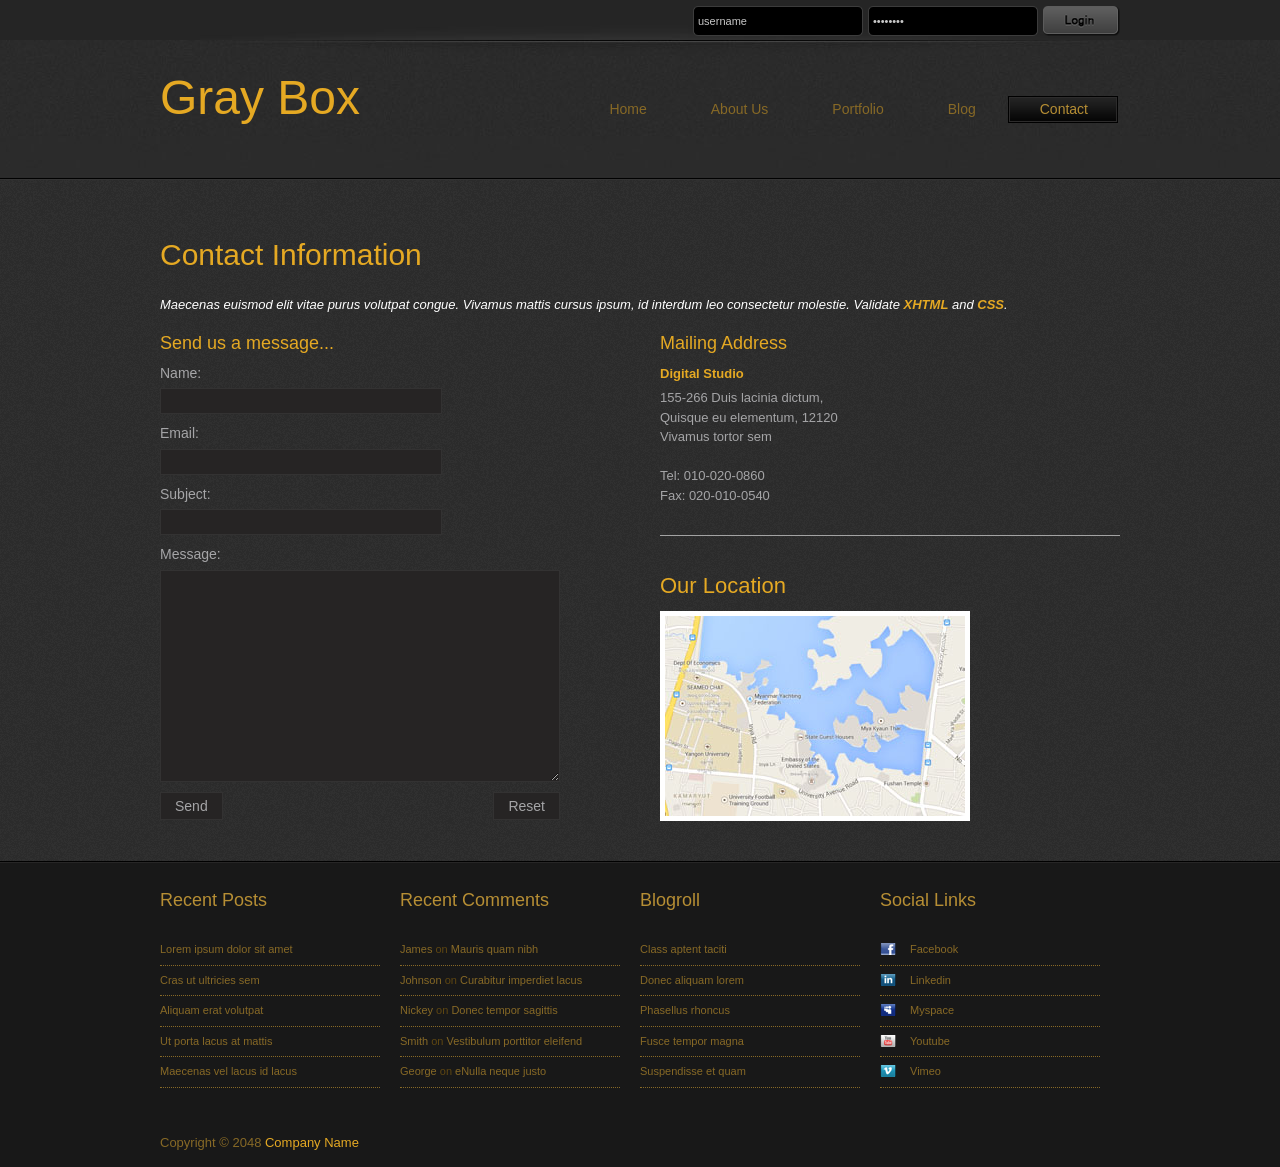
<file: 2032_gray_box/contact.html>
<!DOCTYPE html PUBLIC "-//W3C//DTD XHTML 1.0 Transitional//EN" "http://www.w3.org/TR/xhtml1/DTD/xhtml1-transitional.dtd">
<html xmlns="http://www.w3.org/1999/xhtml">
<head>
<meta http-equiv="Content-Type" content="text/html; charset=utf-8" />
<title>Gray Box Theme - Contact Form</title> 
<meta name="keywords" content="" />
<meta name="description" content="" />
<!--
Template 2032 Gray Box
http://www.tooplate.com/view/2032-gray-box
-->
<link href="tooplate_style.css" rel="stylesheet" type="text/css" />

	<script language="javascript" type="text/javascript">
		function clearText(field)
		{
			if (field.defaultValue == field.value) field.value = '';
			else if (field.value == '') field.value = field.defaultValue;
		}
	</script>

<link rel="stylesheet" type="text/css" href="css/ddsmoothmenu.css" />

	<script type="text/javascript" src="scripts/jquery.min.js"></script>
	<script type="text/javascript" src="scripts/ddsmoothmenu.js">

	/***********************************************
	* Smooth Navigational Menu- (c) Dynamic Drive DHTML code library (www.dynamicdrive.com)
	* This notice MUST stay intact for legal use
	* Visit Dynamic Drive at http://www.dynamicdrive.com/ for full source code
	***********************************************/

	</script>

	<script type="text/javascript">

		ddsmoothmenu.init({
			mainmenuid: "tooplate_menu", //menu DIV id
			orientation: 'h', //Horizontal or vertical menu: Set to "h" or "v"
			classname: 'ddsmoothmenu', //class added to menu's outer DIV
			//customtheme: ["#1c5a80", "#18374a"],
			contentsource: "markup" //"markup" or ["container_id", "path_to_menu_file"]
		})

	</script>

<!--////// CHOOSE ONE OF THE 3 PIROBOX STYLES  \\\\\\\-->
<link href="css_pirobox/white/style.css" media="screen" title="shadow" rel="stylesheet" type="text/css" />
<!--<link href="css_pirobox/white/style.css" media="screen" title="white" rel="stylesheet" type="text/css" />
<link href="css_pirobox/black/style.css" media="screen" title="black" rel="stylesheet" type="text/css" />-->
<!--////// END  \\\\\\\-->

<!--////// INCLUDE THE JS AND PIROBOX OPTION IN YOUR HEADER  \\\\\\\-->
	<script type="text/javascript" src="scripts/jquery.min.js"></script>
	<script type="text/javascript" src="scripts/piroBox.1_2.js"></script>
	<script type="text/javascript">
	$(document).ready(function() {
	$().piroBox({
			my_speed: 600, //animation speed
			bg_alpha: 0.5, //background opacity
			radius: 4, //caption rounded corner
			scrollImage : false, // true == image follows the page, false == image remains in the same open position
			pirobox_next : 'piro_next', // Nav buttons -> piro_next == inside piroBox , piro_next_out == outside piroBox
			pirobox_prev : 'piro_prev',// Nav buttons -> piro_prev == inside piroBox , piro_prev_out == outside piroBox
			close_all : '.piro_close',// add class .piro_overlay(with comma)if you want overlay click close piroBox
			slideShow : 'slideshow', // just delete slideshow between '' if you don't want it.
			slideSpeed : 4 //slideshow duration in seconds(3 to 6 Recommended)
	});
	});
	</script>
<!--////// END  \\\\\\\-->
</head>
<body>

	<div id="tooplate_body_wrapper">
		<div id="tooplate_wrapper">
			
			<div id="tooplate_header">
				
				<div id="tooplate_top">
					<div id="tooplate_login">
						<form action="#" method="get">
						  <input type="text" value="username" name="q" size="10" id="username" title="username" onfocus="clearText(this)" onblur="clearText(this)" class="txt_field" />
						  <input type="password" value="password" name="q" size="10" id="password" title="password" onfocus="clearText(this)" onblur="clearText(this)" class="txt_field" />
						  <input type="submit" name="Search" value="" alt="Search" id="searchbutton" title="Search" class="sub_btn"  />
						</form>
					</div>
				</div>
						
				<div id="site_title"><h1><a href="#">Gray Box</a></h1></div>
				
				<div id="tooplate_menu" class="ddsmoothmenu">
					<ul>
						<li><a href="index.html">Home<span></span></a></li>
						
						<li><a href="about.html">About Us<span></span></a>
							<ul>
								<li><a href="#">Sub menu 1</a></li>
								<li><a href="#">Sub menu 2</a></li>
								<li><a href="#">Sub menu 3</a></li>
						  </ul>
						</li>
						
						<li><a href="portfolio.html">Portfolio<span></span></a>
							<ul>
								<li><a href="#">Sub menu 1</a></li>
								<li><a href="#">Sub menu 2</a></li>
								<li><a href="#">Sub menu 3</a></li>
								<li><a href="#">Sub menu 4</a></li>
								<li><a href="#">Sub menu 5</a></li>
						  </ul>
						</li>
						
						<li><a href="blog.html">Blog<span></span></a></li>
						<li><a href="contact.html" class="selected">Contact<span></span></a></li>
					</ul>
					
					<br style="clear: left" />
				
				</div> <!-- end of tooplate_menu -->
			
			</div> <!-- end of tooplate_header -->
			
			<div id="tooplate_main">
				
				<h2>Contact Information</h2>
				<p><em>Maecenas euismod elit vitae purus volutpat congue. Vivamus mattis cursus ipsum, id interdum leo consectetur molestie. Validate <a href="http://validator.w3.org/check?uri=referer" rel="nofollow"><strong>XHTML</strong></a> and <a href="http://jigsaw.w3.org/css-validator/check/referer" rel="nofollow"><strong>CSS</strong></a>.</em></p>
				<div class="cleaner h10"></div>
				<div class="col_w460 float_r">
					<div class="col_fw">	
					<h5>Mailing Address</h5>
						<h6><strong>Digital Studio</strong></h6>
						155-266 Duis lacinia dictum, <br />
						Quisque eu elementum, 12120 <br />
					Vivamus tortor sem<br /><br />
						Tel: 010-020-0860<br />
						Fax: 020-010-0540
						
					</div>            
					<div class="col_fw_last">
						<h4>Our Location</h4>
						<div id="map"><a class="pirobox" href="images/map_big.jpg" title="Our Location"><img src="images/map_thumb.jpg" alt="Our Location" width="300" height="200" /></a></div>                
					</div>
				</div>
				
				<div class="col_w460 float_l">
					
					<div id="contact_form">
				
						<h5>Send us a message...</h5>
						
						<form method="post" name="contact" action="#"> 
							<label for="author">Name:</label> <input type="text" maxlength="40" id="author" class="input_field" name="author" /> 
							<div class="cleaner h10"></div> 
										
							<label for="email">Email:</label> <input type="text" maxlength="40" id="email" class="input_field" name="email" /> 
							<div class="cleaner h10"></div> 
										
							<label for="subject">Subject:</label> <input type="text" maxlength="40" id="subject" class="input_field" name="subject" /> 
							<div class="cleaner h10"></div> 
			
							<label for="text">Message:</label> <textarea id="text" name="text" rows="0" cols="0" class="required"></textarea> 
							<div class="cleaner h10"></div> 
			
							<input type="submit" value="Send" id="submit" name="submit" class="submit_btn float_l" /> 
							<input type="reset" value="Reset" id="reset" name="reset" class="submit_btn float_r" /> 
						</form> 
				
					</div> 
				
				</div>
				
				<div class="cleaner"></div>
			
			</div><!--end of tooplate_main-->
			
			<div class="cleaner"></div>
		
		</div><!--end of tooplate_wrapper-->
	</div><!--end of tooplate_body_wrapper-->
	
	<div id="tooplate_footer_wrapper">
		<div id="tooplate_footer">
		
			<div class="col_w240">
				<h5>Recent Posts</h5>
				<ul class="footer_link">
					<li><a href="#">Lorem ipsum dolor sit amet</a></li>
					<li><a href="#">Cras ut ultricies sem</a></li>
					<li><a href="#">Aliquam erat volutpat</a></li>
					<li><a href="#">Ut porta lacus at mattis</a></li>
					<li><a href="#">Maecenas vel lacus id lacus</a></li>
				</ul>
			</div>
			
			<div class="col_w240">
				<h5>Recent Comments</h5>
				<ul class="footer_link">
					<li><a href="#">James</a> on <a href="#">Mauris quam nibh</a></li>
					<li><a href="#">Johnson</a> on <a href="#">Curabitur imperdiet lacus</a></li>
					<li><a href="#">Nickey</a> on <a href="#">Donec tempor sagittis</a></li>
					<li><a href="#">Smith</a> on <a href="#">Vestibulum porttitor eleifend</a></li>
					<li><a href="#">George</a> on <a href="#">eNulla neque justo</a></li>
				</ul>
			</div>
			
			<div class="col_w240">
				<h5>Blogroll</h5>
				<ul class="footer_link">
					<li><a href="#">Class aptent taciti</a></li>
					<li><a href="#">Donec aliquam lorem</a></li>
					<li><a href="#">Phasellus rhoncus</a></li>
					<li><a href="#">Fusce tempor magna</a></li>
					<li><a href="#">Suspendisse et quam</a></li>
				</ul>
			</div>
			
			<div class="col_w240">
				<h5>Social Links</h5>
				<ul class="footer_link">
					<li><a href="#" class="facebook social">Facebook</a></li>
					<li><a href="#" class="linkedin social">Linkedin</a></li>
					<li><a href="#" class="myspace social">Myspace</a></li>
					<li><a href="#" class="youtube social">Youtube</a></li>
					<li><a href="#" class="vimeo social">Vimeo</a></li>
				</ul>
			</div>
			
			<div class="cleaner h40"></div>
				Copyright © 2048 <a href="#">Company Name</a>
			<div class="cleaner"></div><!--end of tooplate_footer-->
		
		</div><!--end of tooplate_footer-->
	</div> <!--end of tooplate_footer_wrapper-->
</body>
</html>
</file>
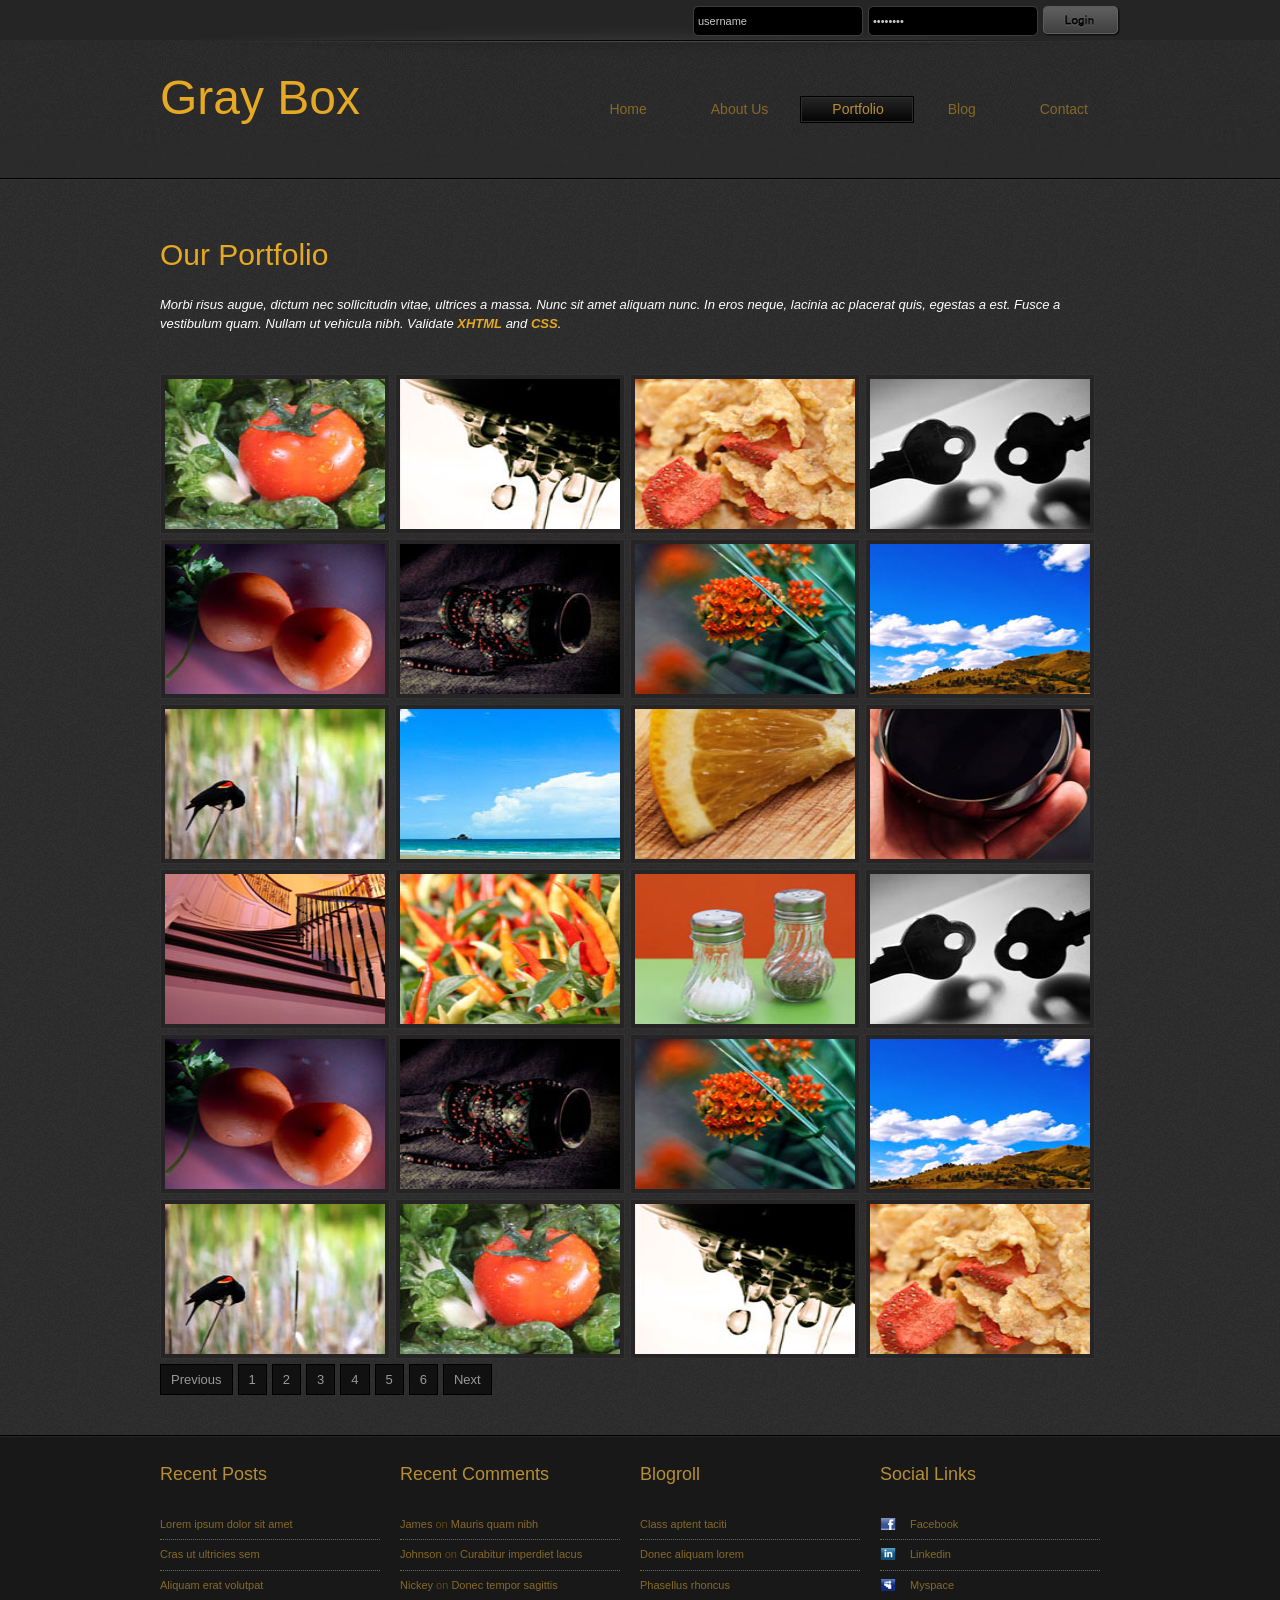
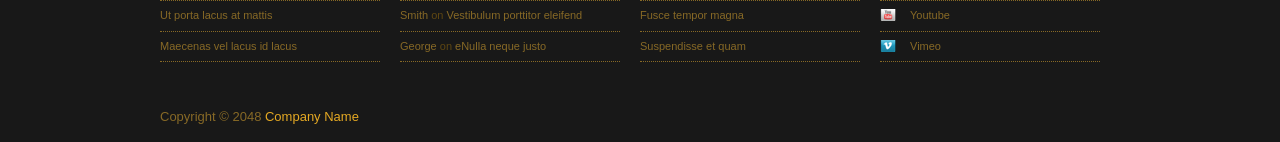
<file: 2032_gray_box/portfolio.html>
<!DOCTYPE html PUBLIC "-//W3C//DTD XHTML 1.0 Transitional//EN" "http://www.w3.org/TR/xhtml1/DTD/xhtml1-transitional.dtd">
<html xmlns="http://www.w3.org/1999/xhtml">
<head>
<meta http-equiv="Content-Type" content="text/html; charset=utf-8" />
<title>Gray Box Theme - Portfolio Page</title> 
<meta name="keywords" content="" />
<meta name="description" content="" />
<!--
Template 2032 Gray Box
http://www.tooplate.com/view/2032-gray-box
-->
<link href="tooplate_style.css" rel="stylesheet" type="text/css" />

	<script language="javascript" type="text/javascript">
		function clearText(field)
		{
			if (field.defaultValue == field.value) field.value = '';
			else if (field.value == '') field.value = field.defaultValue;
		}
	</script>

<link rel="stylesheet" type="text/css" href="css/ddsmoothmenu.css" />

	<script type="text/javascript" src="scripts/jquery.min.js"></script>
	<script type="text/javascript" src="scripts/ddsmoothmenu.js">

	/***********************************************
	* Smooth Navigational Menu- (c) Dynamic Drive DHTML code library (www.dynamicdrive.com)
	* This notice MUST stay intact for legal use
	* Visit Dynamic Drive at http://www.dynamicdrive.com/ for full source code
	***********************************************/

	</script>

	<script type="text/javascript">

		ddsmoothmenu.init({
			mainmenuid: "tooplate_menu", //menu DIV id
			orientation: 'h', //Horizontal or vertical menu: Set to "h" or "v"
			classname: 'ddsmoothmenu', //class added to menu's outer DIV
			//customtheme: ["#1c5a80", "#18374a"],
			contentsource: "markup" //"markup" or ["container_id", "path_to_menu_file"]
		})

	</script>

<!--////// CHOOSE ONE OF THE 3 PIROBOX STYLES  \\\\\\\-->
<link href="css_pirobox/white/style.css" media="screen" title="shadow" rel="stylesheet" type="text/css" />
<!--<link href="css_pirobox/white/style.css" media="screen" title="white" rel="stylesheet" type="text/css" />
<link href="css_pirobox/black/style.css" media="screen" title="black" rel="stylesheet" type="text/css" />-->
<!--////// END  \\\\\\\-->

<!--////// INCLUDE THE JS AND PIROBOX OPTION IN YOUR HEADER  \\\\\\\-->
	<script type="text/javascript" src="scripts/jquery.min.js"></script>
	<script type="text/javascript" src="scripts/piroBox.1_2.js"></script>
	<script type="text/javascript">
	$(document).ready(function() {
	$().piroBox({
			my_speed: 600, //animation speed
			bg_alpha: 0.5, //background opacity
			radius: 4, //caption rounded corner
			scrollImage : false, // true == image follows the page, false == image remains in the same open position
			pirobox_next : 'piro_next', // Nav buttons -> piro_next == inside piroBox , piro_next_out == outside piroBox
			pirobox_prev : 'piro_prev',// Nav buttons -> piro_prev == inside piroBox , piro_prev_out == outside piroBox
			close_all : '.piro_close',// add class .piro_overlay(with comma)if you want overlay click close piroBox
			slideShow : 'slideshow', // just delete slideshow between '' if you don't want it.
			slideSpeed : 4 //slideshow duration in seconds(3 to 6 Recommended)
	});
	});
	</script>
<!--////// END  \\\\\\\-->
</head>
<body>

	<div id="tooplate_body_wrapper">
		<div id="tooplate_wrapper">
			
			<div id="tooplate_header">
				
				<div id="tooplate_top">
					<div id="tooplate_login">
						
						<form action="#" method="get">
						  <input type="text" value="username" name="q" size="10" id="username" title="username" onfocus="clearText(this)" onblur="clearText(this)" class="txt_field" />
						  <input type="password" value="password" name="q" size="10" id="password" title="password" onfocus="clearText(this)" onblur="clearText(this)" class="txt_field" />
						  <input type="submit" name="Search" value="" alt="Search" id="searchbutton" title="Search" class="sub_btn"  />
						</form>
					
					</div>
				</div>
						
				<div id="site_title"><h1><a href="#">Gray Box</a></h1></div>
				
				<div id="tooplate_menu" class="ddsmoothmenu">
					<ul>
						<li><a href="index.html">Home<span></span></a></li>
						
						<li><a href="about.html">About Us<span></span></a>
							<ul>
								<li><a href="#">Sub menu 1</a></li>
								<li><a href="#">Sub menu 2</a></li>
								<li><a href="#">Sub menu 3</a></li>
						  </ul>
						</li>
						
						<li><a href="portfolio.html" class="selected">Portfolio<span></span></a>
							<ul>
								<li><a href="#">Sub menu 1</a></li>
								<li><a href="#">Sub menu 2</a></li>
								<li><a href="#">Sub menu 3</a></li>
								<li><a href="#">Sub menu 4</a></li>
								<li><a href="#">Sub menu 5</a></li>
							</ul>
						</li>
						
						<li><a href="blog.html">Blog<span></span></a></li>
						<li><a href="contact.html">Contact<span></span></a></li>
					</ul>
					
					<br style="clear: left" />
				
				</div> <!-- end of tooplate_menu -->
			</div> <!-- end of tooplate_header -->
			
			<div id="tooplate_main">
				<h2>Our Portfolio</h2>
					<p><em>Morbi risus augue, dictum nec sollicitudin vitae, ultrices a massa. Nunc sit amet aliquam nunc. In eros neque, lacinia ac placerat quis, egestas a est. Fusce a vestibulum quam. Nullam ut vehicula nibh. Validate <a href="http://validator.w3.org/check?uri=referer" rel="nofollow"><strong>XHTML</strong></a> and <a href="http://jigsaw.w3.org/css-validator/check/referer" rel="nofollow"><strong>CSS</strong></a>.</em></p>   
					
					<div class="cleaner h30"></div>
					
					<ul id="gallery">
						<li><a href="#"><img src="images/gallery/01.jpg" alt="Image 01" /></a></li>
						<li><a href="#"><img src="images/gallery/02.jpg" alt="Image 02" /></a></li>
						<li><a href="#"><img src="images/gallery/03.jpg" alt="Image 03" /></a></li>
						<li><a href="#"><img src="images/gallery/04.jpg" alt="Image 04" /></a></li>
						<li><a href="#"><img src="images/gallery/05.jpg" alt="Image 05" /></a></li>
						<li><a href="#"><img src="images/gallery/06.jpg" alt="Image 06" /></a></li>
						<li><a href="#"><img src="images/gallery/07.jpg" alt="Image 07" /></a></li>
						<li><a href="#"><img src="images/gallery/08.jpg" alt="Image 08" /></a></li>
						<li><a href="#"><img src="images/gallery/09.jpg" alt="Image 09" /></a></li>
						<li><a href="#"><img src="images/gallery/10.jpg" alt="Image 10" /></a></li>
						<li><a href="#"><img src="images/gallery/11.jpg" alt="Image 11" /></a></li>
						<li><a href="#"><img src="images/gallery/12.jpg" alt="Image 12" /></a></li>
						<li><a href="#"><img src="images/gallery/13.jpg" alt="Image 13" /></a></li>
						<li><a href="#"><img src="images/gallery/14.jpg" alt="Image 14" /></a></li>
						<li><a href="#"><img src="images/gallery/15.jpg" alt="Image 15" /></a></li>
						<li><a href="#"><img src="images/gallery/04.jpg" alt="Image 16" /></a></li>
						<li><a href="#"><img src="images/gallery/05.jpg" alt="Image 17" /></a></li>
						<li><a href="#"><img src="images/gallery/06.jpg" alt="Image 18" /></a></li>
						<li><a href="#"><img src="images/gallery/07.jpg" alt="Image 19" /></a></li>
						<li><a href="#"><img src="images/gallery/08.jpg" alt="Image 20" /></a></li>
						<li><a href="#"><img src="images/gallery/09.jpg" alt="Image 21" /></a></li>
						<li><a href="#"><img src="images/gallery/01.jpg" alt="Image 22" /></a></li>
						<li><a href="#"><img src="images/gallery/02.jpg" alt="Image 23" /></a></li>
						<li><a href="#"><img src="images/gallery/03.jpg" alt="Image 24" /></a></li>
					</ul>
					
					<div class="cleaner"></div>
					<div class="cleaner"></div>
					
					<div class="tooplate_paging">
						<ul>
							<li><a href="#" target="_parent">Previous</a></li>
							<li><a href="#" target="_parent">1</a></li>
							<li><a href="#" target="_parent">2</a></li>
							<li><a href="#" target="_parent">3</a></li>
							<li><a href="#" target="_parent">4</a></li>
							<li><a href="#" target="_parent">5</a></li>
							<li><a href="#" target="_parent">6</a></li>
							<li><a href="#" target="_parent">Next</a></li>
						</ul>
						
						<div class="cleaner"></div>
					</div>
				<div class="cleaner"></div>
			
			</div> <!-- end of tooplate_main -->
			
			<div class="cleaner"></div>
		
		</div><!--end of tooplate_wrapper-->
	</div><!--end of tooplate_body_wrapper-->
	
	<div id="tooplate_footer_wrapper">
		<div id="tooplate_footer">
		
			<div class="col_w240">
				<h5>Recent Posts</h5>
				<ul class="footer_link">
					<li><a href="#">Lorem ipsum dolor sit amet</a></li>
					<li><a href="#">Cras ut ultricies sem</a></li>
					<li><a href="#">Aliquam erat volutpat</a></li>
					<li><a href="#">Ut porta lacus at mattis</a></li>
					<li><a href="#">Maecenas vel lacus id lacus</a></li>
				</ul>
			</div>
			
			<div class="col_w240">
				<h5>Recent Comments</h5>
				<ul class="footer_link">
					<li><a href="#">James</a> on <a href="#">Mauris quam nibh</a></li>
					<li><a href="#">Johnson</a> on <a href="#">Curabitur imperdiet lacus</a></li>
					<li><a href="#">Nickey</a> on <a href="#">Donec tempor sagittis</a></li>
					<li><a href="#">Smith</a> on <a href="#">Vestibulum porttitor eleifend</a></li>
					<li><a href="#">George</a> on <a href="#">eNulla neque justo</a></li>
				</ul>
			</div>
			
			<div class="col_w240">
				<h5>Blogroll</h5>
				<ul class="footer_link">
					<li><a href="#">Class aptent taciti</a></li>
					<li><a href="#">Donec aliquam lorem</a></li>
					<li><a href="#">Phasellus rhoncus</a></li>
					<li><a href="#">Fusce tempor magna</a></li>
					<li><a href="#">Suspendisse et quam</a></li>
				</ul>
			</div>
			
			<div class="col_w240">
				<h5>Social Links</h5>
				<ul class="footer_link">
					<li><a href="#" class="facebook social">Facebook</a></li>
					<li><a href="#" class="linkedin social">Linkedin</a></li>
					<li><a href="#" class="myspace social">Myspace</a></li>
					<li><a href="#" class="youtube social">Youtube</a></li>
					<li><a href="#" class="vimeo social">Vimeo</a></li>
				</ul>
			</div>
			
			<div class="cleaner h40"></div>
				Copyright © 2048 <a href="#">Company Name</a>
			<div class="cleaner"></div>
		
		</div><!--end of tooplate_footer-->
	</div><!--end of tooplate_footer_wrapper--> 
  
</body>
</html>
</file>
<file: 2032_gray_box/tooplate_style.css>
/*
Template 2032 Gray Box
http://www.tooplate.com/view/2032-gray-box
*/

body {
	margin: 0;
	padding: 0;
	color: #a5a5a7;
	font-family: Tahoma, Geneva, sans-serif;
	font-size: 13px;
	line-height: 1.5em; 
	background-color: #303030;
	background-repeat: repeat;
	background-image: url(images/tooplate_body.png)
}

a, a:link, a:visited { 
	color: #e5a923; 
	font-weight: normal; 
	text-decoration: none; 
}

a:hover { 
	text-decoration: underline; 
}

a.more { 
	display: block; 
	width: 97px; 
	height: 35px; 
	line-height: 26px; 
	color: #000; 
	text-align: center; 
	background: url(images/tooplate_more_btn.png) no-repeat; 
	font-weight: 700; 
	text-decoration: none; 
}

p { 
	margin: 0 0 10px 0; 
	padding: 0; 
}

img { 
	border: none; 
}

blockquote { 
	font-style: italic; 
	margin: 0 0 0 10px;
}

cite { 
	font-weight: bold; 
	color:#fff; 
}

cite a, cite a:link, cite a:visited  { 
	font-weight: bold; 
	color:#fff; 
}

cite span { 
	font-weight: 400; 
	color: #a5a5a7; 
}

em { 
	color: #fff; 
}

h1, h2, h3, h4, h5, h6 { color: #e5a923; font-weight: normal; 	font-family: Tahoma, Geneva, sans-serif }
h1 { font-size: 48px; margin: 0 0 30px; padding: 5px 0 }
h2 { font-size: 30px; margin: 0 0 25px; padding: 5px 0; }
h3 { font-size: 36px; margin: 0 0 20px; padding: 0; }
h4 { font-size: 22px; margin: 0 0 15px; padding: 0; }
h5 { font-size: 18px; margin: 0 0 10px; padding: 0;  }
h6 { font-size: 13px; margin: 0 0 5px; padding: 0; }

.cleaner { clear: both }
.h10 { height: 10px }
.h20 { height: 20px }
.h30 { height: 30px }
.h40 { height: 40px }
.h50 { height: 50px }
.h60 { height: 60px }

.float_l { float: left }
.float_r { float: right }

.image_frame { 
	background: #262424; 
	border: 1px solid #333232; 
	padding: 9px; 
}

.image_fl { 
	float: left; 
	margin: 10px 30px 0 0; 
}

.image_fr { 
	float: right; 
	margin: 10px 0 0 30px; 
}

.tooplate_list { 
	margin: 15px 0 15px 15px; 
	padding: 0; 
	list-style: none; 
}

.tooplate_list li { 
	color:#fff; 
	margin: 0 0 5px 0; 
	padding: 0 0 0 20px; 
	background: url(images/tooplate_list.png) no-repeat scroll 0 7px;  
}

.tooplate_list li a { 
	font-weight: normal; 
}

.tooplate_list li a:hover { 
	color: #fff; 
}

#tooplate_body_wrapper {
	width: 100%;
	background: url(images/tooplate_top.jpg) repeat-x top
}

#tooplate_wrapper {
	margin: 0 auto;
	padding: 0 10px;
	width: 960px;
}

#tooplate_header {
	width: 100%;
	height: 180px;
	background: url(images/tooplate_header.jpg)
}

#tooplate_top {
	width: 960px;
	height: 42px;
}

#tooplate_login { 
	float: right; 
	margin-top: 6px; 
}

#tooplate_login form {
	height: 30px;
	margin: 0;
	padding: 0;
}

#tooplate_login .txt_field {
	float: left;
	display: block;
	margin-left: 5px;
	height: 30px;
	width: 160px;
	color: #c7c7c7;
	font-size: 11px;
	padding: 0 5px;
	font-variant: normal;
	line-height: normal;
	background: url(images/tooplate_login_txt.png) no-repeat;
	border: none;	
	line-height: 30px;
}

#tooplate_login .sub_btn {
	float: left;
	display: block;
	margin-left: 5px;	
 	height: 30px;
	width: 77px;
	cursor: pointer;
	font-size: 12px;
	text-align: center;
	vertical-align: bottom;
	white-space: pre;
	color: #c7c7c7;
	border: none;
	background: url(images/tooplate_login_btn.png)
}

#site_title { 
	float: left; 
	margin-top: 46px; 
}

#site_title h1 { 
	margin: 0; 
	padding: 0; 
}

#site_title h1 a { 
	display: block; 
/*	width: 220px; 
	height: 40px; 
	color: #fff; 
	text-indent: -10000px;*/ 
	background: url(images/TRIP.png); 
}

#tooplate_menu { 
	float: right; 
}

#tooplate_fw { 
	width: 960px; 
	height: 500px; 
}

#tooplate_main {
	clear: both;
	width: 960px;
	padding: 60px 0 20px
}

#content { 
	float: left; 
	width: 630px; 
}

#sidebar { 
	float: right; 
	width: 300px; 
}

.col_fw { 
	margin-bottom: 40px; 
	padding-bottom: 30px; 
	border-bottom: 1px solid #a3a3a3; 
}

.col_fw_last { 
	padding-bottom: 20px; 
}

.col_w460 { 
	width: 460px; 
} 

.col_w300 { 
	width: 300px; 
}

.col_allw300 { 
	float: left; 
	width: 300px; 
	margin-right: 30px; 
}

.col_w240 { 
	float: left; 
	width: 220px; 
	padding-right: 20px; 
}

.col_w630 { 
	width: 630px; 
}

.col_rm { 
	margin: 0; 
}

.fp_service { 
	width: 280px; 
	background: #262424; 
	border: 1px solid #333232; 
	padding: 9px 9px 4px; 
	color: #ccc; 
}

.fp_service_box { 
	padding: 10px 10px 0; 
	margin-bottom: 5px; 
}

.fp_service_box p { 
	float: right; 
	width: 185px; 
	font-size: 11px; 
}

.fp_service_box a { 
	display: block; 
	font-size: 16px; 
	color: #fff; 
	font-family: Georgia, "Times New Roman", Times, serif; 
}

.fp_service_box img { 
	float: left; 
}

.fp_c1 { 
	background: #868686; 
}

.fp_c2 { 
	background: #6f6f6f; 
}

.fp_c3 { 
	background: #545454; 
}

.fp_c4 { 
	background: #3a3a3a; 
}

.fp_lp { 
	font-size: 11px; 
	font-weight: 700; 
	text-align: center; 
}

.fp_lp img { 
	border-bottom: 5px solid #fff; 
}

.sidebar_box { 
	width: 300px; 
	background: #262424; 
	border: 1px solid #333232; 
	color: #ccc; 
	margin-bottom: 40px; 
}

.sidebar_box_inner { 
	padding: 10px 10px 0; 
	margin-bottom: 5px; 
}

.sb_link { 
	padding: 10px; 
	margin: 0; 
	list-style: none;
}

.sb_link li { 
	padding: 0;
	margin: 0; 
}

.sb_link li a { 
	display: block; 
	background: #3a3a3a; 
	margin-bottom: 2px; 
	padding: 3px 3px 3px 10px; 
}

.sb_link li a:hover { 
	text-decoration: none; 
	background: #545454; 
}

.post_box { 
	background: #262424; 
	border: 1px solid #333232; 
	padding: 30px; 
	clear: both; 
	margin-bottom: 40px; 
}

.post_box img { 
	margin-bottom: 20px; 
}

.post_box p { 
	margin-bottom: 20px; 
}

.post_box h2 { 
	font-size: 34px; 
	padding: 0 0 20px 0; 
	margin-bottom: 20px; 
	line-height: 34px; 
	border-bottom: 1px dashed #403f3f;  
}

.post_meta { 
	border-top: 1px dashed #403f3f; 
	margin-top: 20px; 
	padding-top: 20px; 
}

#comment_section {
	clear: both;
	margin-bottom: 60px;
	width: 590px;
}

.first_level {
	margin: 0; padding: 0;
}

.comments {
	list-style: none; 
}

.comments li { 
	margin-bottom: 10px; 
	list-style:none; 
}

.comments li .commentbox1 { 
	background: #262424; 
	border: 1px solid #333232; 
}

.comments li .commentbox2 { 
	background: #1b1a1a; 
	border: 1px solid #262424; 
}

.comments li .comment_box { 
	clear: both; 
	width:100%; 
	padding: 15px;  
}

.comment_box .gravatar { 
	float: left; 
	width: 50px; 
	margin-right: 15px; 
	background: #000; 
}

.comment_box .gravatar img { 
	margin: 0; 
	width: 50px; 
	height: 50px; 
}

.comment_box .comment_text { 
	margin: 0 0 0 65px; 
}

.comment_box .comment_text p { 
	margin: 0; 
}

.comment_text .comment_author { 
	font-size: 14px; 
	font-weight: bold; 
	color: #e5a923; 
	margin-bottom: 10px; 
}

.comment_text .date { 
	font-size: 12px; 
	font-weight: normal; 
	color: #fff; 
	padding-left: 10px; 
}

.comment_text .time { 
	font-size: 12px; 
	font-weight: normal; 
	color: #fff; 
	padding-left: 10px; 
}

.comment_text .reply a { 
	display: block; 
	clear: both; 
	float: right; 
	color: #e5a923; 
	font-weight: 700; 
} 

#comment_form {
	clear: both;
}

#comment_form h3 {
	font-size: 20px;
	border-bottom: 1px dotted #666;
	margin-bottom: 15px;
	padding-bottom: 10px;
}

#comment_form form {
	padding: 20px;
	background: #262424; border: 1px solid #333232;
}

#comment_form textarea {
	color: #999;
	background:#161515 none repeat fixed 0 0;
	border: 1px solid #000000;
	display:block;
	font-size:1.1em;
	height:150px;
	margin-top:5px;
	padding:5px;
	width: 360px;
	font-family: Tahoma, Geneva, sans-serif;
	font-size: 12px;
}

#comment_form .form_row {
	width: 100%;
	margin-bottom: 15px;
}

#comment_form form input {
	color: #999;
	margin-top: 5px;
	padding: 5px;
	width: 200px;
	font-family: Tahoma, Geneva, sans-serif;
	font-size: 12px;
	background:#161515 none repeat fixed 0 0;
	border: 1px solid #000000;
}

#comment_form .submit_btn {
	width: 80px;
	padding: 5px 20px;
	background: #0c0c0c;
	border: 1px solid #000
}

#gallery { 
	margin: 0; 
	padding: 0; 
	list-style: none; 
}

#gallery li { 
	margin: 0; 
	padding: 0; 
	display: block; 
	float: left;
	padding: 4px; 
	margin: 0 5px 5px 0; 
	width: 220px; 
	height: 150px; 
	background: #262424; 
	border: 1px solid #333232;  
}

#gallery li a img { 
	display: block; 
	float: left; 
	width: 220px; 
	height: 150px; 
	margin: 0 2px 2px 0;  
}

.tooplate_paging { 
	margin: 0 0 20px; 
	padding: 0; 
}

.tooplate_paging ul { 
	margin: 0; 
	padding: 0; 
	list-style: none; 
}

.tooplate_paging ul li { 
	margin: 0; 
	padding: 0; 
	display: inline; 
}

.tooplate_paging ul li a { 
	float: left; 
	display: block; 
	color: #999; 
	text-decoration: none; 
	margin-right: 5px; 
	padding: 5px 10px; 
	background-color: #111; 
	border: 1px solid #000; 
}

.tooplate_paging ul li a:hover { 
	background: #e5a923; 
	border: 1px solid #000; 
	color: #000;  
}

#contact_form { 
	padding: 0; 
	width: 400px 
}

#contact_form form { 
	margin: 0px; 
	padding: 0px; 
}

#contact_form form .input_field { 
	width: 270px; 
	padding: 5px; 
	color: #fff;  
	background: #262424; 
	border: 1px solid #333232;
	font-family: Tahoma, Geneva, sans-serif;
	font-size: 12px;
	margin-top: 5px; 
}

#contact_form form label { 
	display: block; 
	width: 100px; 
	margin-right: 10px; 
	font-size: 14px 
}

#contact_form form textarea { 
	width: 388px; 
	height: 200px;
	padding: 5px; 
	background: #262424; 
	border: 1px solid #333232;
	color: #fff;
	font-family: Tahoma, Geneva, sans-serif;font-size: 12px;
	margin-top: 5px;
}

#contact_form form .submit_btn { 
	display: block;
	padding: 5px 14px;
	background: #262424; 
	border: 1px solid #333232;
	color: #a5a5a7;
	font-size:14px;
}

#map img { 
	border: 5px solid #fff; 
}

/* footer */
#tooplate_footer_wrapper {
	clear: both;
	width: 100%;
	background: #000000 url(images/tooplate_footer.png) top repeat-x;
}

#tooplate_footer {
	clear: both;
	width: 960px;
	padding: 30px 10px 15px;	
	margin: 0 auto;
	color: #876926;
}

#tooplate_footer h5 { 
	margin-bottom: 30px; 
	color: #b68e34; 
}

.footer_link { 
	margin: 0; 
	padding: 0; 
	list-style: none; 
}

.footer_link li { 
	border-bottom: 1px dotted #876926; 
	color: #5f4712; 
	padding-bottom: 5px; 
	margin-bottom: 5px; font-size: 11px;	 
}

.footer_link li a { 
	color: #876926; 
}

.footer_link li .social { 
	padding-left: 30px; 
}

.footer_link li .facebook { 
	background: url(images/facebook.png) left center no-repeat; 
}

.footer_link li .linkedin { 
	background: url(images/linkedin.png) left center no-repeat; 
}

.footer_link li .myspace { 
	background: url(images/myspace.png) left center no-repeat; 
}

.footer_link li .youtube { 
	background: url(images/youtube.png) left center no-repeat; 
}

.footer_link li .vimeo { 
	background: url(images/vimeo.png) left center no-repeat; 
}
</file>
<file: 2032_gray_box/css/ddsmoothmenu.css>
.ddsmoothmenu{
	margin-top: 54px;
}

.ddsmoothmenu ul{
	z-index:100;
	margin: 0;
	padding: 0;
	list-style-type: none;
}

/*Top level list items*/
.ddsmoothmenu ul li{
	position: relative;
	display: inline;
	float: left;
}

/*Top level menu link items style*/
.ddsmoothmenu ul li a {
	display: block;
	position: relative;
	height: 27px;
	padding: 0 30px 0 32px;
	margin: 0 2px 0 0;
	line-height: 27px;
	font-size: 14px;
	color: #876926;	
	text-align: center;
	text-decoration: none;
	font-weight: 400;
	outline: none;
	border: none;
}

* html .ddsmoothmenu ul li a{ /*IE6 hack to get sub menu links to behave correctly*/
display: inline-block;
}

.ddsmoothmenu ul li a.selected, .ddsmoothmenu ul li a:hover { /*CSS class that's dynamically added to the currently active menu items' LI A element*/
	position: relative;
	color: #b68e34;
	background: url(../images/tooplate_menu_hr.png) no-repeat right
}
.ddsmoothmenu ul li a.selected span, .ddsmoothmenu ul li a:hover span {
	position: absolute;
	top: 0;
	left: 0;
	width: 2px;
	height: 27px;
	background: url(../images/tooplate_menu_hl.png) no-repeat;
}
	
/*1st sub level menu*/
.ddsmoothmenu ul li ul{
	position: absolute;
	left: 0;
	display: none; /*collapse all sub menus to begin with*/
	visibility: hidden;
	background: #333;
}

/*Sub level menu list items (undo style from Top level List Items)*/
.ddsmoothmenu ul li ul li{
display: list-item;
float: none;
}

/*All subsequent sub menu levels vertical offset after 1st level sub menu */
.ddsmoothmenu ul li ul li ul{
top: 0;
}

/* Sub level menu links style */
.ddsmoothmenu ul li ul li a{
	font-weight: 500;
	width: 120px; /*width of sub menus*/
	padding: 2px 10px;
	margin: 0;
	line-height: 24px;
	height: 24px;
	font-size: 12px;
	border-top-width: 0;
	text-align: left;
	background: none;
}

.ddsmoothmenu ul li ul li a.selected, .ddsmoothmenu ul li ul li a:hover  { /*CSS class that's dynamically added to the currently active menu items' LI A element*/
	position: relative;
	color: #b68e34;
	background: url(../images/tooplate_menu_hr.png) no-repeat right
}
.ddsmoothmenu ul li ul li a.selected span, .ddsmoothmenu ul li ul li a:hover span {
	position: absolute;
	top: 0;
	left: 0;
	width: 2px;
	height: 27px;
	background: url(../images/tooplate_menu_hl.png) no-repeat;
}

/* Holly Hack for IE \*/
* html .ddsmoothmenu{height: 1%;} /*Holly Hack for IE7 and below*/


/* ######### CSS classes applied to down and right arrow images  ######### */

.downarrowclass{
position: absolute;
top: 12px;
right: 7px;
}

.rightarrowclass{
position: absolute;
top: 6px;
right: 5px;
}

/* ######### CSS for shadow added to sub menus  ######### */

.ddshadow{
position: absolute;
left: 0;
top: 0;
width: 0;
height: 0;
background: #000;
}

.toplevelshadow{ /*shadow opacity. Doesn't work in IE*/
opacity: 0.5;
}

/* menu */
</file>
<file: 2032_gray_box/css_pirobox/white/style.css>
/*::::: PIROBOX WHITE RULES::::::::*/
.piro_overlay { position: fixed; _position: absolute; top: 0; left: 0; width: 100%; height: 100%; background:black; display: none; z-index:99997; }

.loading span{position:absolute;top:50%;left:50%;margin-top:-15px;margin-left:-15px;width:30px;height:30px;display:block;z-index:100008; background:url(bg_load.png) center no-repeat!important;background:url(bg_load.gif) center no-repeat }
.loading span span{position:absolute; display:block; width:30px;height:30px; z-index:100009;background: url(ajax-loader_w.gif) center center no-repeat!important;background: url(ajax-loader_b.gif) center center no-repeat;}

.caption{position:absolute;bottom:0;left:0;margin:0;display:block; padding:2px; cursor:text; background:white;}
.piro_nav{position:absolute;bottom:0;left:50%;margin:0;display:block; padding:0; background:black;}
.caption p{ display:block; margin:0;padding:4px 28px 4px 38px; text-align:center; font-weight:normal; background:black; color:white; font-size:12px;}

.piro_close{position:absolute;top:-10px;right:-10px;height:35px;width:35px;background:url(close_btn3.png) no-repeat;cursor:pointer;z-index:100006;}
a.piro_next{position:absolute;bottom:-33px;width:34px; height:35px;right:-37px;text-indent:-999em;outline:none; display:block;background:url(next.png) no-repeat; border:none;cursor:pointer;}
a:hover.piro_next{position:absolute;height:35px;width:34px;display:block; background:url(next_h.png) no-repeat; border:none;}

a.piro_prev{position:absolute;bottom:-33px;width:34px; height:35px;left:-35px; text-indent:-999em; outline:none;display:block;background: url(prev.png) no-repeat;border:none; cursor:pointer;}
a:hover.piro_prev{position:absolute;height:35px;width:34px;display:block; background:url(prev_h.png) no-repeat;border:none;}

a.piro_next_out{position:absolute; z-index:2000000;top:50%; width:100px; height:250px; right:0;text-indent:-999em;outline:none; display:block; background: url(nextoutside.png) no-repeat; border:none;cursor:pointer;}
a:hover.piro_next_out{position:absolute;display:block; width:100px; height:250px;  background: url(nextoutside_h.png) no-repeat; border:none;}

a.piro_prev_out{position:absolute;z-index:2000001; width:100px; top:50%; height:250px; left:0; text-indent:-999em; outline:none;display:block; background: url(prevoutside.png) no-repeat;border:none; cursor:pointer;}
a:hover.piro_prev_out{position:absolute; width:100px; height:250px;  display:block; background: url(prevoutside_h.png) no-repeat; border:none;}

.pirobox_content {position:absolute; top: 50%; left: 50%; padding:0; width: 400px; height: 200px; margin: -100px 0 0 -200px; display: block; z-index:99998;font-family:Trebuchet MS,Arial;}
.pirobox_content table,tbody,tr,th,td{margin:0;padding:0;border:none;}
.pirobox_content img{ margin:0; padding:0; border:none;}

.t_l{background:url(t_l.png) no-repeat; width:10px; height:10px;}
.t_r{background: url(t_r.png) no-repeat; width:10px; height:10px;}
.t_c{height:10px; background:url(t_c.png) repeat-x;}

.c_l{width:10px; background: url(c_l.png) repeat-y;}
.c_c{background:url(img_bg.png) repeat; margin:0; padding:0;}
.c_c div{width:380px; height:180px; margin:0; padding:0;}
.c_r{width:10px; background: url(c_r.png) repeat-y;}

.b_c{height:10px; background:url(b_c.png) repeat-x;}
.b_l{background:url(b_l.png) no-repeat; width:10px; height:10px;}
.b_r{background:url(b_r.png) no-repeat; width:10px; height:10px;}

.box_img{ position:absolute; z-index:99995; background: url(img_bg.png);width: 100%; top:30px; left:30px; height: 100%; padding:0;}
.err_mess{ position:absolute;bottom:20px; color:black; padding:0; margin:0 0 0 20px; display:block;}
.err_mess a{color:red; font-weight:700;}
.number{position:absolute;margin-left:3px;height:18px;width:30px; padding:3px;left:0;color:#666;top:2px; font-size:11px;}
a.link_to {position:absolute;margin-right:6px;height:21px;width:21px;right:0;color:#999;top:4px; background:url(link_out.png) no-repeat!important;background:url(link_out.gif) no-repeat; text-indent:-999em;}
a:hover.link_to { background:url(link_out_h.png) no-repeat!important;background:url(link_out_h.gif) no-repeat; border:none;}
a.play{position:absolute;bottom:10px!important;bottom:2px;right:10px!important;right:2px;width:40px; height:40px; margin:0; outline:none; display:block;background:url(play.png) no-repeat; text-indent:-999em; border:none;cursor:pointer;}
a:hover.play{background:url(play_h.png) no-repeat;}
a.stop{position:absolute;bottom:10px!important;bottom:2px;right:10px!important;right:2px;width:40px; height:40px; margin:0; outline:none; display:block;background:url(pause.png) no-repeat;text-indent:-999em; border:none;cursor:pointer;}
a:hover.stop{background:url(pause_h.png) no-repeat;}
</file>
<file: 2032_gray_box/css_pirobox/black/style.css>
/*::::: PIROBOX BLACK RULES::::::::*/
.piro_overlay { position: fixed; _position: absolute; top: 0; left: 0; width: 100%; height: 100%; background:white; display: none; z-index:99997; }

.loading span{position:absolute;top:50%;left:50%;margin-top:-15px;margin-left:-15px;width:30px;height:30px;display:block;z-index:100008; background:url(bg_load.png) center no-repeat!important;background:url(bg_load.gif) center no-repeat }
.loading span span{position:absolute; display:block; width:30px;height:30px; z-index:100009;background: url(ajax-loader_b.gif) center center no-repeat!important;background: url(ajax-loader_b.gif) center center no-repeat;}

.caption{position:absolute;bottom:0;left:0;margin:0;display:block; padding:2px; cursor:text; background:#222;}
.piro_nav{position:absolute;bottom:0;left:50%;margin:0;display:block; padding:0; background:black;}
.caption p{ display:block; margin:0;padding:4px 28px 4px 38px; text-align:center; font-weight:normal; background:black; color:white; font-size:12px;}

.piro_close{	position:absolute;top:-10px;right:-10px;height:35px;width:35px;background:url(close_btn3.png) no-repeat;cursor:pointer;z-index:100006;}
a.piro_next{position:absolute;bottom:-33px;width:34px; height:35px;right:-37px;text-indent:-999em;outline:none; display:block;background:url(next.png) no-repeat; border:none;cursor:pointer;}
a:hover.piro_next{position:absolute;height:35px;width:34px;display:block; background:url(next_h.png) no-repeat; border:none;}

a.piro_prev{position:absolute;bottom:-33px;width:34px; height:35px;left:-35px; text-indent:-999em; outline:none;display:block;background: url(prev.png) no-repeat;border:none; cursor:pointer;}
a:hover.piro_prev{position:absolute;height:35px;width:34px;display:block; background:url(prev_h.png) no-repeat;border:none;}

a.piro_next_out{position:absolute; z-index:2000000;top:50%; width:100px; height:250px; right:0;text-indent:-999em;outline:none; display:block; background: url(nextoutside.png) no-repeat; border:none;cursor:pointer;}
a:hover.piro_next_out{position:absolute;display:block; width:100px; height:250px;  background: url(nextoutside_h.png) no-repeat; border:none;}

a.piro_prev_out{position:absolute;z-index:2000001; width:100px; top:50%; height:250px; left:0; text-indent:-999em; outline:none;display:block; background: url(prevoutside.png) no-repeat;border:none; cursor:pointer;}
a:hover.piro_prev_out{position:absolute; width:100px; height:250px;  display:block; background: url(prevoutside_h.png) no-repeat; border:none;}

.pirobox_content {position:absolute; top: 50%; left: 50%; padding:0; width: 400px; height: 200px; margin: -100px 0 0 -200px; display: block; z-index:99998;font-family:Trebuchet MS,Arial;}
.pirobox_content table,tbody,tr,th,td{margin:0;padding:0;border:none;}
.pirobox_content img{ margin:0; padding:0; border:none;}

.t_l{background:url(t_l.png) no-repeat; width:10px; height:10px;}
.t_r{background: url(t_r.png) no-repeat; width:10px; height:10px;}
.t_c{height:10px; background:url(t_c.png) repeat-x;}

.c_l{width:10px; background: url(c_l.png) repeat-y;}
.c_c{background:url(img_bg.png) repeat; margin:0; padding:0;}
.c_c div{width:380px; height:180px; margin:0; padding:0;}
.c_r{width:10px; background: url(c_r.png) repeat-y;}

.b_c{height:10px; background:url(b_c.png) repeat-x;}
.b_l{background:url(b_l.png) no-repeat; width:10px; height:10px;}
.b_r{background:url(b_r.png) no-repeat; width:10px; height:10px;}

.box_img{ position:absolute; z-index:99995; background: url(img_bg.png);width: 100%; top:30px; left:30px; height: 100%; padding:0;}
.err_mess{ position:absolute;bottom:20px; color:white; padding:0; margin:0 0 0 20px; display:block;}
.err_mess a{color:red; font-weight:700;}
.number{position:absolute;margin-left:3px;height:18px;width:30px; padding:3px;left:0;color:#666;top:2px; font-size:11px;}
a.link_to {position:absolute;margin-right:6px;height:21px;width:21px;right:0;color:#999;top:4px; background:url(link_out.png) no-repeat!important;background:url(link_out.gif) no-repeat; text-indent:-999em;}
a:hover.link_to { background:url(link_out_h.png) no-repeat!important;background:url(link_out_h.gif) no-repeat; border:none;}
a.play{position:absolute;bottom:10px!important;bottom:2px;right:10px!important;right:2px;width:40px; height:40px; margin:0; outline:none; display:block;background:url(play.png) no-repeat; text-indent:-999em; border:none;cursor:pointer;}
a:hover.play{background:url(play_h.png) no-repeat;}
a.stop{position:absolute;bottom:10px!important;bottom:2px;right:10px!important;right:2px;width:40px; height:40px; margin:0; outline:none; display:block;background:url(pause.png) no-repeat;text-indent:-999em; border:none;cursor:pointer;}
a:hover.stop{background:url(pause_h.png) no-repeat;}
</file>
